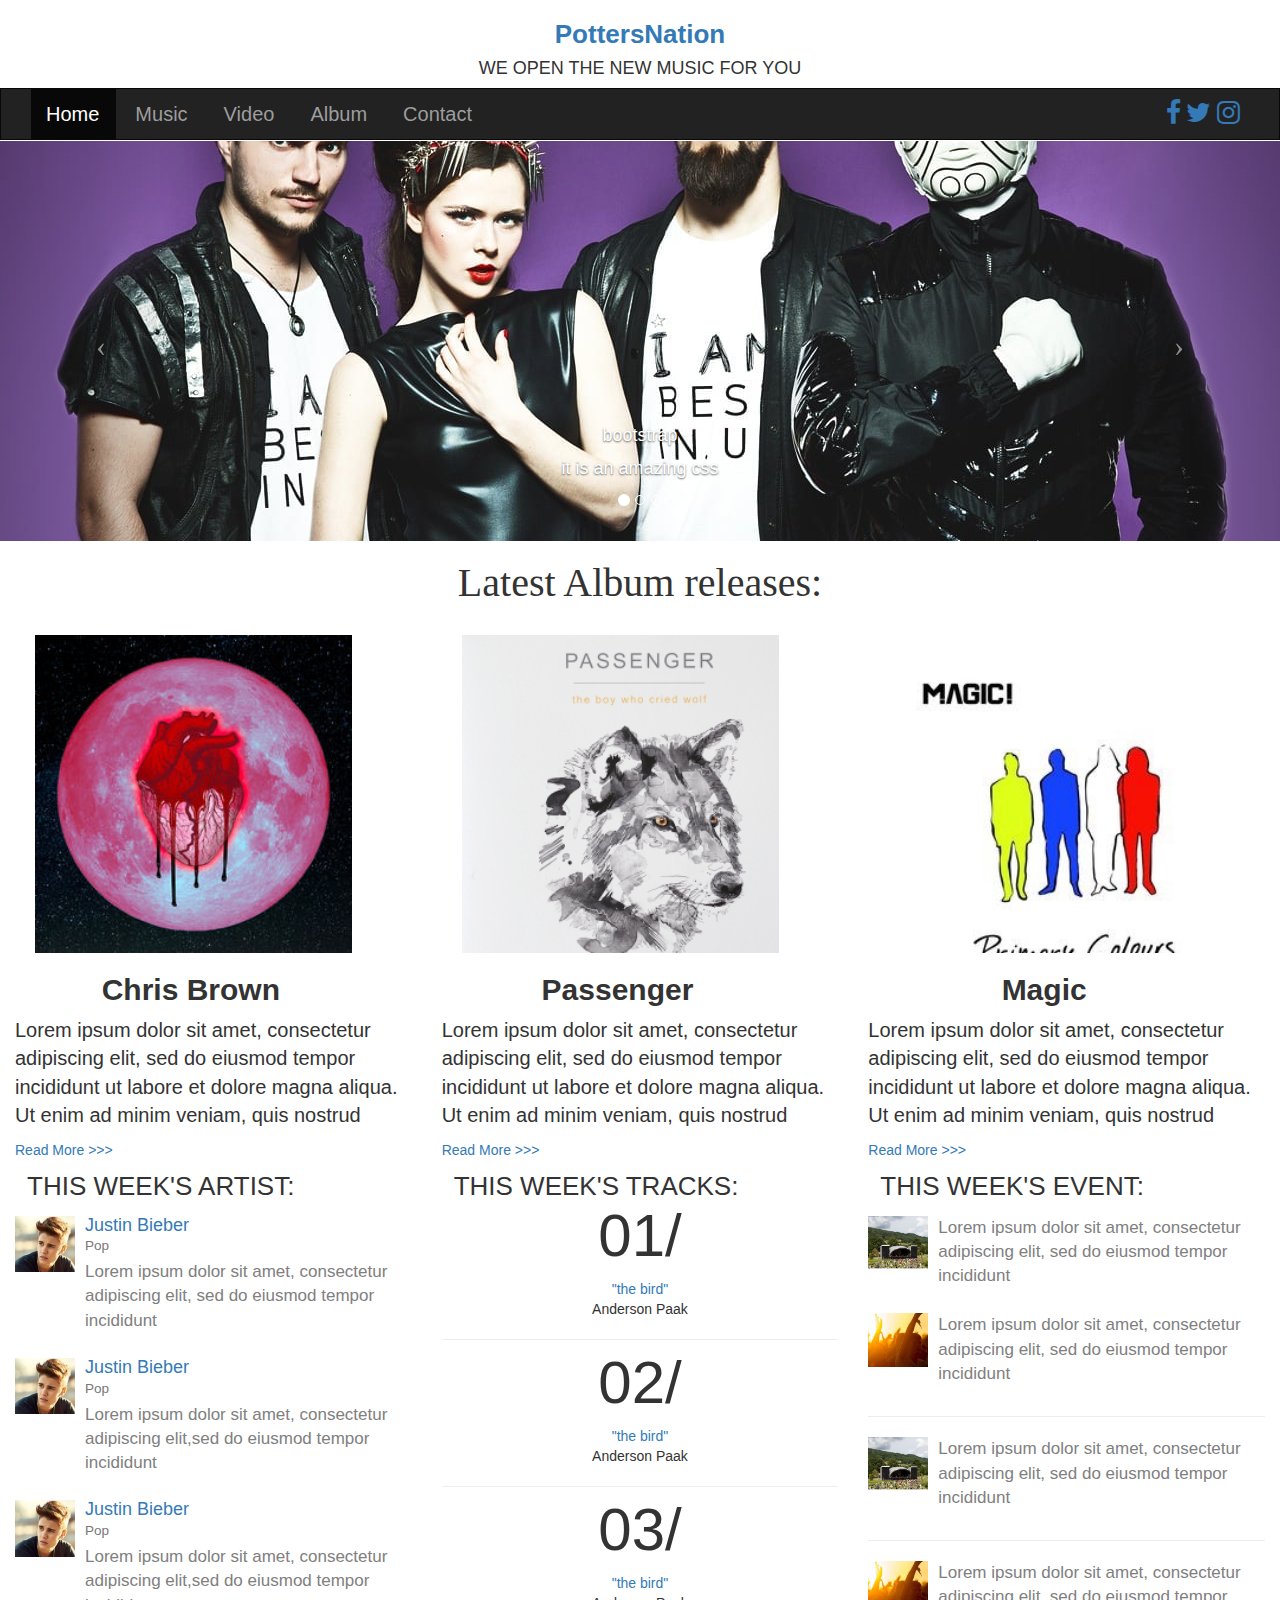
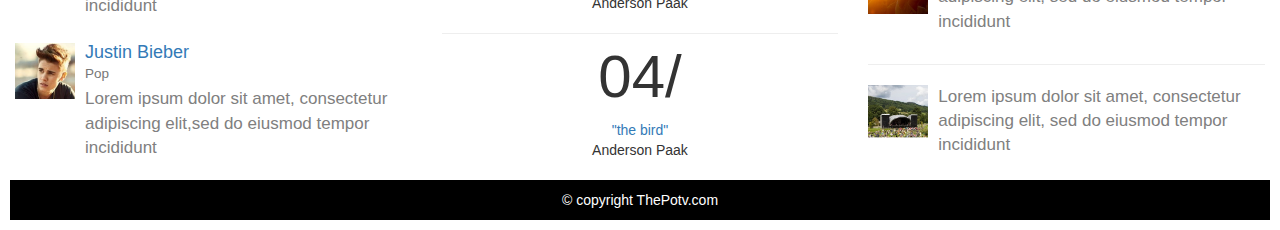
<file: html-files/index.html>
<!DOCTYPE html>
<html>
  <head>
 <meta charset="utf-8">
 <meta name="viewport" content="width=device-width, initial-scale=1">
 <link rel="stylesheet" href="https://maxcdn.bootstrapcdn.com/bootstrap/3.3.7/css/bootstrap.min.css">
 <script src="https://ajax.googleapis.com/ajax/libs/jquery/3.3.1/jquery.min.js"></script>
 <script src="https://maxcdn.bootstrapcdn.com/bootstrap/3.3.7/js/bootstrap.min.js"></script>
 <link rel="stylesheet" href="https://cdnjs.cloudflare.com/ajax/libs/font-awesome/4.7.0/css/font-awesome.min.css">
 <link rel="stylesheet" type="text/css" href="../css-files/mystyle.css">
    <title>victor</title>

  </head>
  <body>
    <button onclick="topFunction()" id="myBtn" title="Go to top"><span class="glyphicon glyphicon-arrow-up"></span></button>
    <div class="container">
      <div class="row">
        <div class="col-xs-12" "col-sm-12" "col-md-12" "col-lg-12">
          <h1 class="header"><a href="../html-files/index.html">PottersNation</a></h1>
          <h5 class="header-pot">WE OPEN THE NEW MUSIC FOR YOU</h5>
        </div>
      </div>
    </div>
    <nav class="navbar navbar-inverse" style="border-radius:0px;">
  <div class="container-fluid">
    <div class="navbar-header">
      <button type="button" class="navbar-toggle" data-toggle="collapse" data-target="#myNavbar">
        <span class="icon-bar"></span>
        <span class="icon-bar"></span>
        <span class="icon-bar"></span>
      </button>
    </div>
    <div class="collapse navbar-collapse" id="myNavbar">
      <ul class="nav navbar-nav">
        <li class="active"><a href="../html/index.html">Home</a></li>
        <li><a href="../html-files/music.html">Music</a></li>
        <li><a href="../html-files/video-testing.html">Video</a></li>
        <li><a href="../html-files/album.html">Album</a></li>
        <li><a href="../html-files/contact-form.html">Contact</a></li>
      </ul>
      <ul class="nav navbar-nav navbar-right" style="font-size:20px; margin:9px;">
        <a class="fb-ic mr-3"><i class="fa fa-lg fa-facebook"> </i></a>
        <a class="tw-ic mr-3"><i class="fa fa-lg fa-twitter"> </i></a>
        <a class="ins-ic mr-3"><i class="fa fa-lg fa-instagram"> </i></a>

       </ul>
     </div>
   </div>
  </nav>
  <div class="carousel slide" id="slider" data-ride="carousel">
    <ol class="carousel-indicators">
      <li class="active" data-slide-to="0" data-target="#slider"></li>
      <li data-slide-to="1" data-target="#slider"></li>
      <li data-slide-to="2" data-target="#slider"></li>
    </ol>
    <div class="carousel-inner">
      <div class="item active" id="slide1">
        <div class="carousel-caption">
          <h4>bootstrap</h4>
          <p>it is an amazing css </p>
        </div>
      </div>

      <div class="item" id="slide2">
        <div class="carousel-caption">
          <h4>bootstrap</h4>
          <p>it is an amazing css </p>
        </div>
      </div>

      <div class="item" id="slide3">
        <div class="carousel-caption">
          <h4>bootstrap</h4>
          <p>it is an amazing css </p>
        </div>
      </div>
    </div>
    <a href="#slider" class="left carousel-control" data-slide="previous" role="button"><span class="icon-prev"></span></a>
    <a href="#slider" class="right carousel-control" data-slide="next" role="button"><span class="icon-next"></span></a>
  </div>

  <div class="container-fluid">
    <h2 class="lattest-album">Latest Album releases:</h2>
    <div class="row">
      <div class="col-sm-4">
        <img class="img-responsive center-block" src="../images/thepottv2.jpg" alt="chris brown">
        <h3 class="img-topic">
          <strong>Chris Brown</strong>
        </h3>
        <p class="img-body">Lorem ipsum dolor sit amet, consectetur adipiscing elit, sed do eiusmod tempor incididunt ut labore et dolore magna aliqua. Ut enim ad minim veniam, quis nostrud </p>
        <span class="read-more"><a href="../html-files/music-page.html" >Read More >>></a></span>
      </div>
      <div class="col-sm-4">
        <img class="img-responsive center-block" src="../images/thepottv7.png" alt="Passenger">
        <h3 class="img-topic">
          <strong>Passenger</strong>
        </h3>
        <p class="img-body">Lorem ipsum dolor sit amet, consectetur adipiscing elit, sed do eiusmod tempor incididunt ut labore et dolore magna aliqua. Ut enim ad minim veniam, quis nostrud </p>
        <span class="read-more"><a href="../html-files/music-page.html" >Read More >>></a></span>
      </div>

      <div class="col-sm-4">
        <img class="img-responsive center-block" src="../images/thepottv8.jpg" alt="Passenger">
        <h3 class="img-topic">
          <strong>Magic</strong>
        </h3>
        <p class="img-body">Lorem ipsum dolor sit amet, consectetur adipiscing elit, sed do eiusmod tempor incididunt ut labore et dolore magna aliqua. Ut enim ad minim veniam, quis nostrud </p>
        <span class="read-more"><a href="../html-files/music-page.html" >Read More >>></a></span>
      </div>
      </div>
    </div>

    <div class="container-fluid">
      <div class="row">
        <div class="col-sm-4">
          <h1 class="this-week">THIS WEEK'S ARTIST:</h1>
          <div class="media">
            <div class="media-left">
              <img src="../images/thepottv10.jpg" class="media-object" style="width:60px">
            </div>
            <div class="media-body">
            <h4 class="media-heading">
              <a href="../html-files/music-page.html">Justin Bieber</a><br>
              <small>Pop</small>
            </h4>
              <p class="story-line">Lorem ipsum dolor sit amet, consectetur adipiscing elit, sed do eiusmod tempor incididunt </p>
            </div>
          </div>

          <div class="media">
            <div class="media-left">
              <img src="../images/thepottv10.jpg" class="media-object" style="width:60px">
            </div>
            <div class="media-body">
            <h4 class="media-heading">
              <a href="../html-files/music-page.html">Justin Bieber</a><br>
              <small>Pop</small>
            </h4>
              <p class="story-line">Lorem ipsum dolor sit amet, consectetur adipiscing elit,sed do eiusmod tempor incididunt </p>
            </div>
          </div>

          <div class="media">
            <div class="media-left">
              <img src="../images/thepottv10.jpg" class="media-object" style="width:60px">
            </div>
            <div class="media-body">
            <h4 class="media-heading">
              <a href="../html-files/music-page.html">Justin Bieber</a><br>
              <small>Pop</small>
            </h4>
              <p class="story-line">Lorem ipsum dolor sit amet, consectetur adipiscing elit,sed do eiusmod tempor incididunt </p>
            </div>
          </div>

          <div class="media">
            <div class="media-left">
              <img src="../images/thepottv10.jpg" class="media-object" style="width:60px">
            </div>
            <div class="media-body">
            <h4 class="media-heading">
              <a href="../html-files/music-page.html">Justin Bieber</a><br>
              <small>Pop</small>
            </h4>
              <p class="story-line">Lorem ipsum dolor sit amet, consectetur adipiscing elit,sed do eiusmod tempor incididunt</p>
            </div>
          </div>
        </div>
        <div class="col-sm-4">
          <h1 class="this-week">THIS WEEK'S TRACKS:</h1>
          <h2 class="number">01/</h2>
          <section class=top-song>
          <a href="../html-files/music-page.html">"the bird"</a>
        </section>
          <p class="top-singer">Anderson Paak</p>
          <hr>

          <h2 class="number">02/</h2>
          <section class=top-song>
          <a href="../html-files/music-page.html">"the bird"</a>
        </section>
          <p class="top-singer">Anderson Paak</p>
          <hr>

          <h2 class="number">03/</h2>
          <section class=top-song>
          <a href="../html-files/music-page.html">"the bird"</a>
        </section>
          <p class="top-singer">Anderson Paak</p>
          <hr>

          <h2 class="number">04/</h2>
          <section class=top-song>
          <a href="../html-files/music-page.html">"the bird"</a>
        </section>
          <p class="top-singer">Anderson Paak</p>
        </div>
        <div class="col-sm-4">
          <h1 class="this-week">THIS WEEK'S EVENT:</h1>
          <div class="media">
            <div class="media-left">
              <img src="../images/thepottv12.jpg" class="media-object" style="width:60px">
            </div>
            <div class="media-body">
              <p class="story-line">Lorem ipsum dolor sit amet, consectetur adipiscing elit, sed do eiusmod tempor incididunt </p>
            </div>
          </div>

          <div class="media">
            <div class="media-left">
              <img src="../images/thepottv13.jpg" class="media-object" style="width:60px">
            </div>
            <div class="media-body">
              <p class="story-line">Lorem ipsum dolor sit amet, consectetur adipiscing elit, sed do eiusmod tempor incididunt </p>
            </div>
          </div>
           <hr>
          <div class="media">
            <div class="media-left">
              <img src="../images/thepottv12.jpg" class="media-object" style="width:60px">
            </div>
            <div class="media-body">
              <p class="story-line">Lorem ipsum dolor sit amet, consectetur adipiscing elit, sed do eiusmod tempor incididunt </p>
            </div>
          </div>
          <hr>
          <div class="media">
            <div class="media-left">
              <img src="../images/thepottv13.jpg" class="media-object" style="width:60px">
            </div>
            <div class="media-body">
              <p class="story-line">Lorem ipsum dolor sit amet, consectetur adipiscing elit, sed do eiusmod tempor incididunt </p>
            </div>
          </div>
           <hr>
          <div class="media">
            <div class="media-left">
              <img src="../images/thepottv12.jpg" class="media-object" style="width:60px">
            </div>
            <div class="media-body">
              <p class="story-line">Lorem ipsum dolor sit amet, consectetur adipiscing elit, sed do eiusmod tempor incididunt </p>
            </div>
          </div>
         </div>
        </div>
      </div>

      <footer class="footer">
        <p> &copy copyright ThePotv.com</p>
      </footer>
       <script src="../javascript/main.js"></script>
  </body>
</html>
</file>
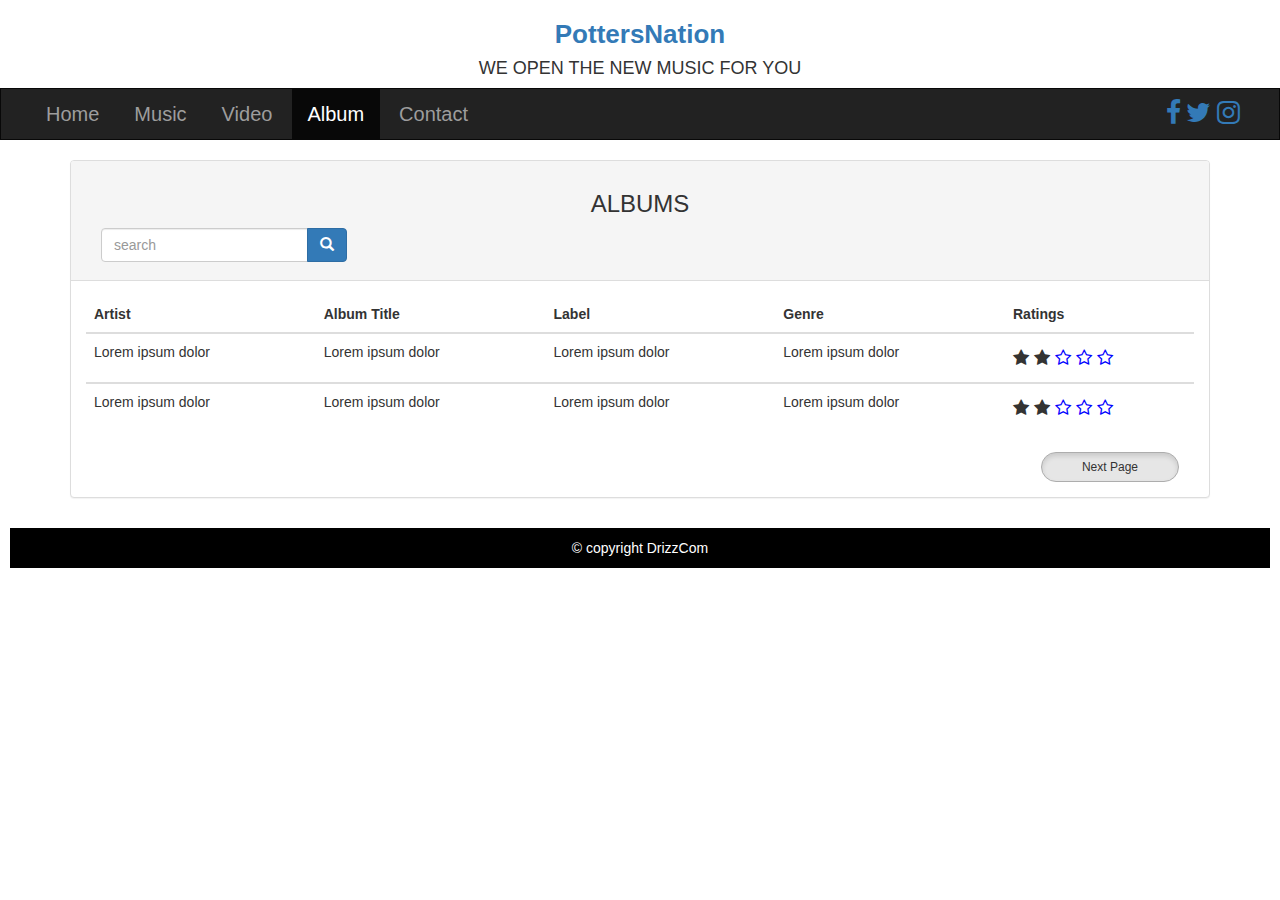
<file: html-files/album.html>
<!DOCTYPE html>
<html>
<head>
	<meta charset="utf-8">
    <meta name="viewport" content="width=device-width, initial-scale=1">
	<link rel="stylesheet" href="https://maxcdn.bootstrapcdn.com/bootstrap/3.3.7/css/bootstrap.min.css">
    <script src="https://ajax.googleapis.com/ajax/libs/jquery/3.3.1/jquery.min.js"></script>
	<script src="https://maxcdn.bootstrapcdn.com/bootstrap/3.3.7/js/bootstrap.min.js"></script>
	<link rel="stylesheet" href="https://cdnjs.cloudflare.com/ajax/libs/font-awesome/4.7.0/css/font-awesome.min.css">
	<link rel="stylesheet" type="text/css" href="../css-files/album.css">
	<title>album</title>
</head>
<body>
	<button onclick="topFunction()" id="myBtn" title="Go to top"><span class="glyphicon glyphicon-arrow-up"></span></button>
	<div class="container">
      <div class="row">
        <div class="col-xs-12" "col-sm-12" "col-md-12" "col-lg-12">
          <h1 class="header"><a href="../html-files/index.html">PottersNation</a></h1>
          <h5 class="header-pot">WE OPEN THE NEW MUSIC FOR YOU</h5>
        </div>
      </div>
    </div>
    <nav class="navbar navbar-inverse" style="border-radius:0px;">
  <div class="container-fluid">
    <div class="navbar-header">
      <button type="button" class="navbar-toggle" data-toggle="collapse" data-target="#myNavbar">
        <span class="icon-bar"></span>
        <span class="icon-bar"></span>
        <span class="icon-bar"></span>
      </button>
    </div>
    <div class="collapse navbar-collapse" id="myNavbar">
      <ul class="nav navbar-nav">
        <li><a href="../html-files/index.html">Home</a></li>
        <li><a href="../html-files/music.html">Music</a></li>
        <li><a href="../html-files/video-testing.html">Video</a></li>
        <li class="active"><a href="../html-files/album.html">Album</a></li>
        <li><a href="../html-files/contact-form.html">Contact</a></li>
      </ul>
      <ul class="nav navbar-nav navbar-right" style="font-size:20px; margin:9px;">
        <a class="fb-ic mr-3"><i class="fa fa-lg fa-facebook"> </i></a>
        <a class="tw-ic mr-3"><i class="fa fa-lg fa-twitter"> </i></a>
        <a class="ins-ic mr-3"><i class="fa fa-lg fa-instagram"> </i></a>
       </ul>
     </div>
   </div>
  </nav>
  <div class="container">
  	<div class="row">
  		<div class="col-sm-12">
  			<div class="panel panel-default">
  				<div class="panel-heading">
  					<h3 class="album-head">ALBUMS</h3>
  					<form class="navbar-form" action="">
  						<div class="input-group">
  							<input type="text" class="form-control" placeholder="search" name="search">
  							<div class="input-group-btn">
  								<button class="btn btn-primary" type="submit"><i class="glyphicon glyphicon-search"></i></button>
  							</div>
  						</div>
  					</form>
  				</div>
  				<div class="panel-body">
  					<div class="table-responsive">
  					<table class="table">
  						<thead>
  							<tr>
  								<th>Artist</th>
  								<th>Album Title</th>
  								<th>Label</th>
  								<th>Genre</th>
  								<th>Ratings</th>
  							</tr>
  						</thead>
  						<tbody>
  							<tr>
  								<td>Lorem ipsum dolor</td>
  								<td>Lorem ipsum dolor</td>
  								<td>Lorem ipsum dolor</td>
  								<td>Lorem ipsum dolor</td>
  								<td>
  									<div class="star-rating">
					                    <span class="fa fa-star-o" data-rating="1"></span>
					                    <span class="fa fa-star-o" data-rating="2"></span>
					                    <span class="fa fa-star-o" data-rating="3"></span>
					                    <span class="fa fa-star-o" data-rating="4"></span>
					                    <span class="fa fa-star-o" data-rating="5"></span>
					                    <input type="hidden" name="whatever1" class="rating-value" value="2.56">
					                  </div>
  								</td>
  							</tr>
  						</tbody>
  						<tbody>
  							<tr>
  								<td>Lorem ipsum dolor</td>
  								<td>Lorem ipsum dolor</td>
  								<td>Lorem ipsum dolor</td>
  								<td>Lorem ipsum dolor</td>
  								<td>
  									<div class="star-rating">
					                    <span class="fa fa-star-o" data-rating="1"></span>
					                    <span class="fa fa-star-o" data-rating="2"></span>
					                    <span class="fa fa-star-o" data-rating="3"></span>
					                    <span class="fa fa-star-o" data-rating="4"></span>
					                    <span class="fa fa-star-o" data-rating="5"></span>
					                    <input type="hidden" name="whatever1" class="rating-value" value="2.56">
					                  </div>
  								</td>
  							</tr>
  						</tbody>
  					</table>
  				</div>
          <div class="col-sm-12 text-right">
            <a href="#" class="btn btn-default btn-sm active .navbar-right" role="button"  aria-pressed="true">Next Page</a>
          </div>
  				</div>
  			</div>
  		</div>
  	</div>
  </div>
   <footer class="footer">
        <p> &copy copyright DrizzCom</p>
      </footer>
<script src="../javascript/main.js"></script>
</body>
</html>
</file>
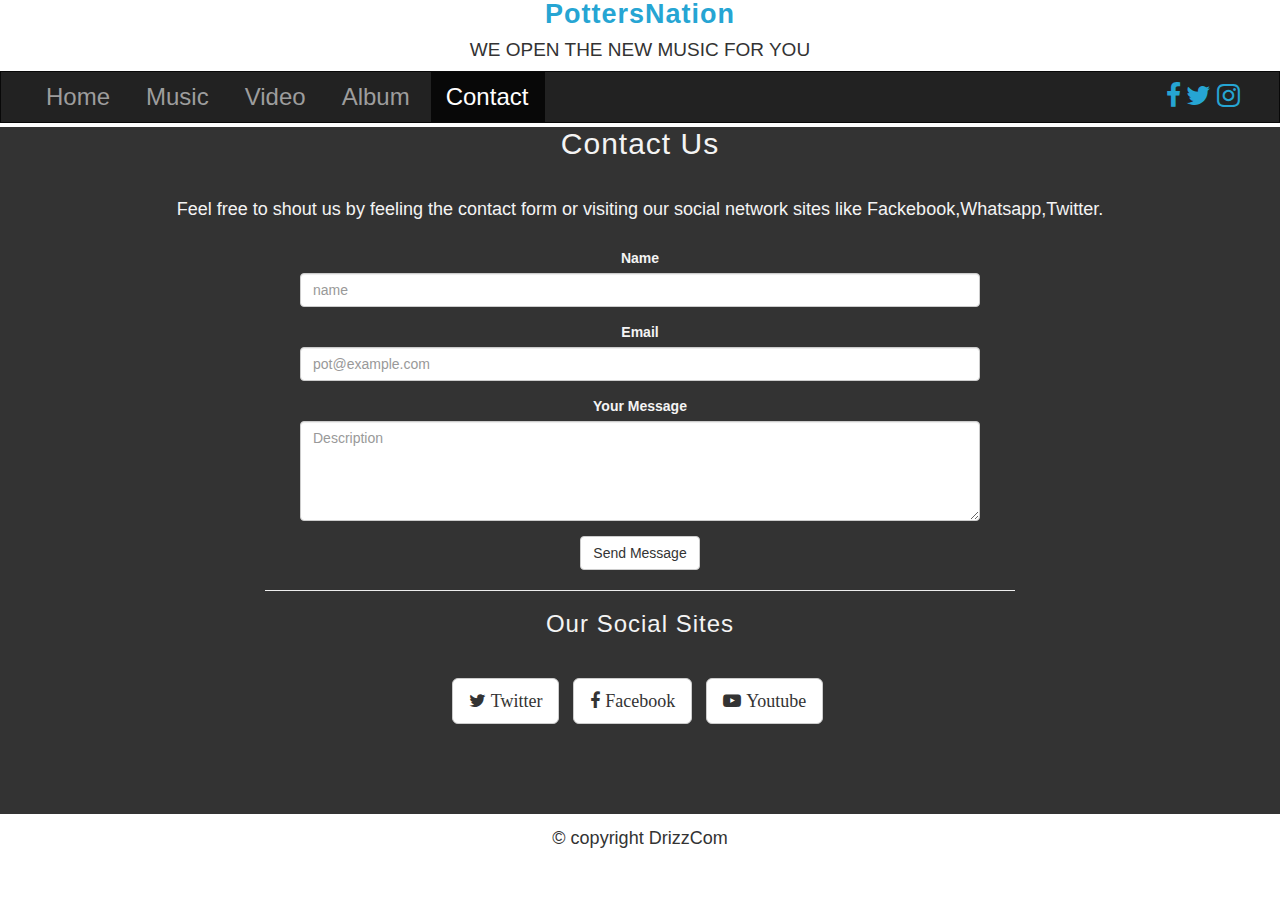
<file: html-files/contact-form.html>
<!DOCTYPE html>
<html>
  <head>
    <meta charset="utf-8">
    <meta name="viewport" content="width=device-width, initial-scale=1">
    <link rel="stylesheet" href="https://maxcdn.bootstrapcdn.com/bootstrap/3.3.7/css/bootstrap.min.css">
    <script src="https://ajax.googleapis.com/ajax/libs/jquery/3.3.1/jquery.min.js"></script>
    <script src="https://maxcdn.bootstrapcdn.com/bootstrap/3.3.7/js/bootstrap.min.js"></script>
    <link rel="stylesheet" href="https://cdnjs.cloudflare.com/ajax/libs/font-awesome/4.7.0/css/font-awesome.min.css">
    <link rel="stylesheet" type="text/css" href="../css-files/contact-style.css">
    <title>contact form</title>
  </head>
  <body>
    <div class="container">
      <div class="row">
        <div class="col-xs-12" "col-sm-12" "col-md-12" "col-lg-12">
          <h1 class="header"><a href="../html-files/index.html">PottersNation</a></h1>
          <h5 class="header-pot">WE OPEN THE NEW MUSIC FOR YOU</h5>
        </div>
      </div>
    </div>
    <nav class="navbar navbar-inverse" style="border-radius:0px;">
  <div class="container-fluid">
    <div class="navbar-header">
      <button type="button" class="navbar-toggle" data-toggle="collapse" data-target="#myNavbar">
        <span class="icon-bar"></span>
        <span class="icon-bar"></span>
        <span class="icon-bar"></span>
      </button>
    </div>
    <div class="collapse navbar-collapse" id="myNavbar">
      <ul class="nav navbar-nav">
        <li><a href="../html-files/index.html">Home</a></li>
        <li><a href="../html-files/music.html">Music</a></li>
        <li><a href="../html-files/video-testing.html">Video</a></li>
        <li><a href="../html-files/album.html">Album</a></li>
        <li class="active"><a href="../html-files/contact-form.html">Contact</a></li>
      </ul>
      <ul class="nav navbar-nav navbar-right" style="font-size:20px; margin:9px;">
        <a class="fb-ic mr-3"><i class="fa fa-lg fa-facebook"> </i></a>
        <a class="tw-ic mr-3"><i class="fa fa-lg fa-twitter"> </i></a>
        <a class="ins-ic mr-3"><i class="fa fa-lg fa-instagram"> </i></a>

       </ul>
     </div>
   </div>
  </nav>
    <section id="contact" class="content-section text-center">
        <div class="contact-section">
            <div class="container">
              <h2>Contact Us</h2>
              <p>Feel free to shout us by feeling the contact form or visiting our social network sites like Fackebook,Whatsapp,Twitter.</p>
              <div class="row">
                <div class="col-md-8 col-md-offset-2">
                  <form class="form-horizontal">
                    <div class="form-group">
                      <label for="exampleInputName2">Name</label>
                      <input type="text" class="form-control" placeholder="name">
                    </div>
                    <div class="form-group">
                      <label for="exampleInputEmail2">Email</label>
                      <input type="email" class="form-control"  placeholder="pot@example.com">
                    </div>
                    <div class="form-group ">
                      <label for="exampleInputText">Your Message</label>
                     <textarea  class="form-control" placeholder="Description"></textarea>
                    </div>
                    <button type="submit" class="btn btn-default">Send Message</button>
                  </form>

                  <hr>
                    <h3>Our Social Sites</h3>
                  <ul class="list-inline banner-social-buttons">
                    <li><a href="#" class="btn btn-default btn-lg"><i class="fa fa-twitter"> <span class="network-name">Twitter</span></i></a></li>
                    <li><a href="#" class="btn btn-default btn-lg"><i class="fa fa-facebook"> <span class="network-name">Facebook</span></i></a></li>
                    <li><a href="#" class="btn btn-default btn-lg"><i class="fa fa-youtube-play"> <span class="network-name">Youtube</span></i></a></li>
                  </ul>
                </div>
              </div>
            </div>
        </div>
      </section>
      <footer class="footer">
        <p> &copy copyright DrizzCom</p>
      </footer>
  </body>
</html>
</file>
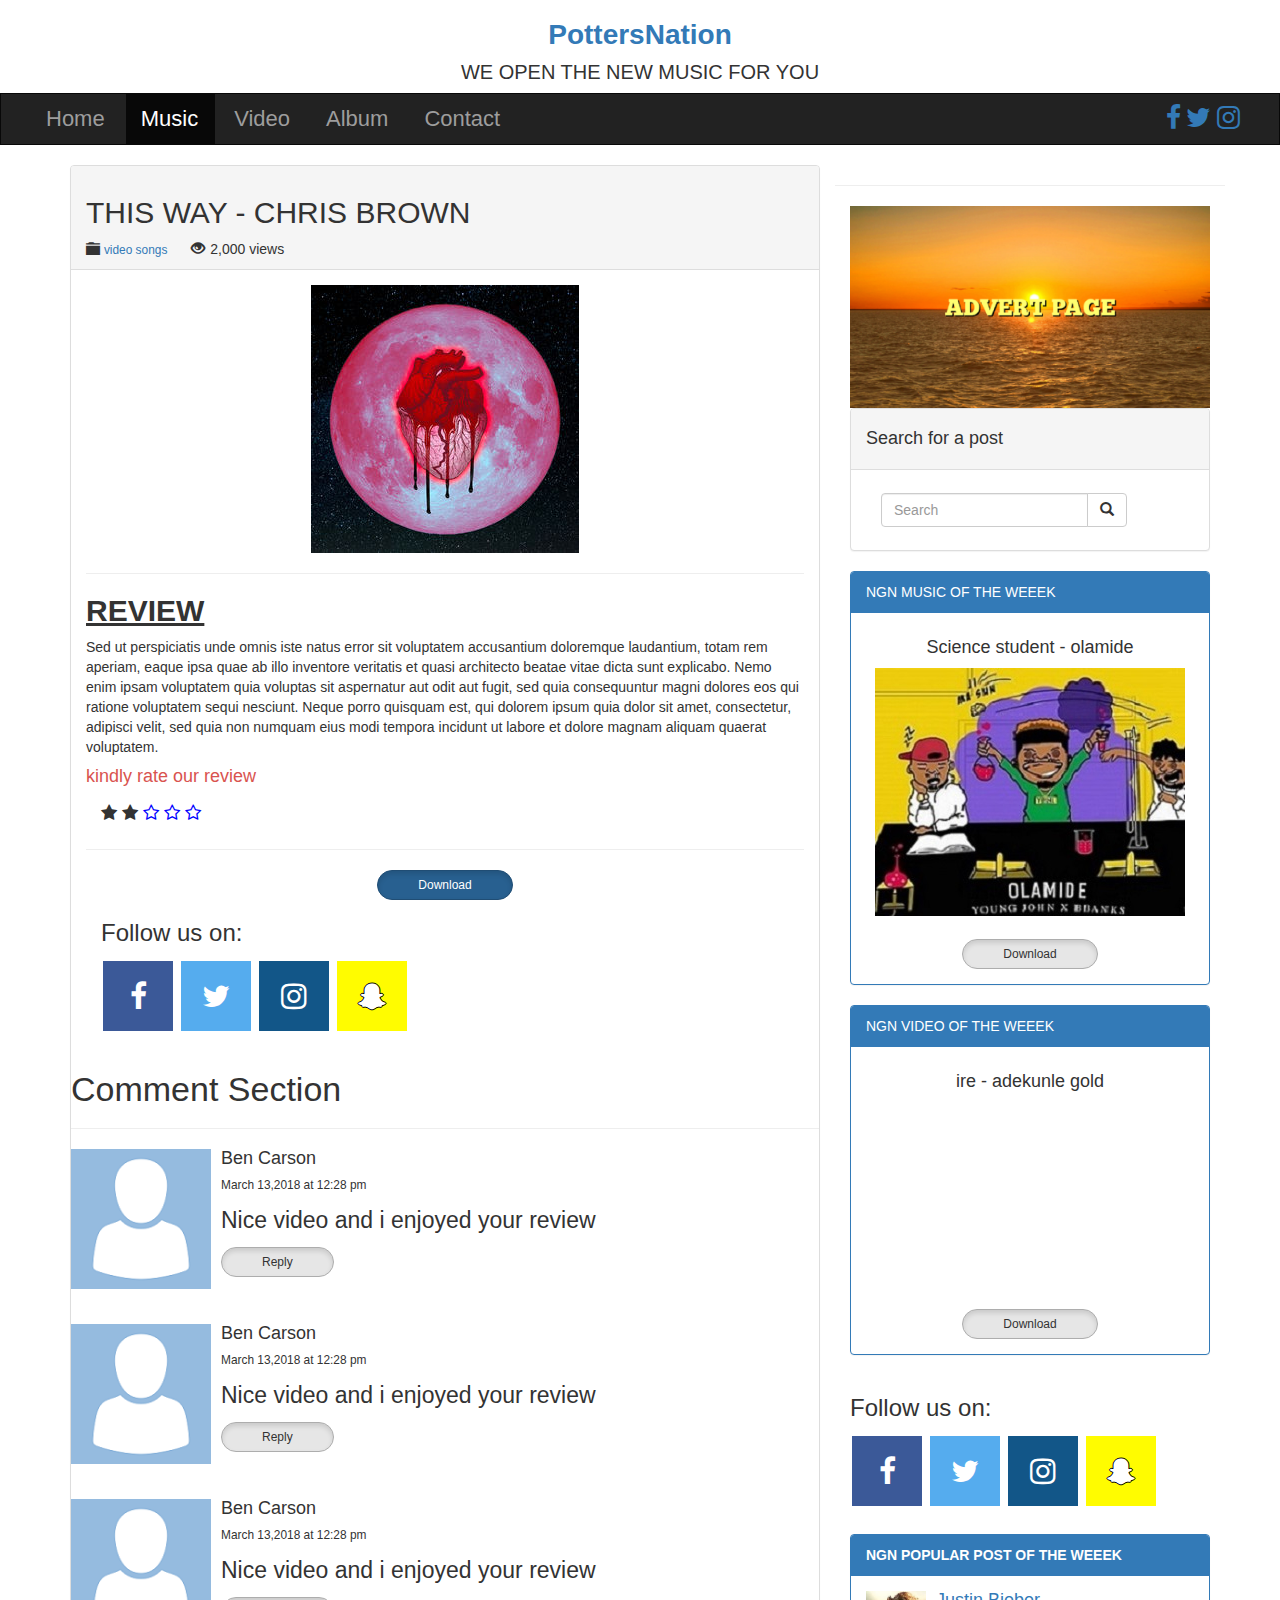
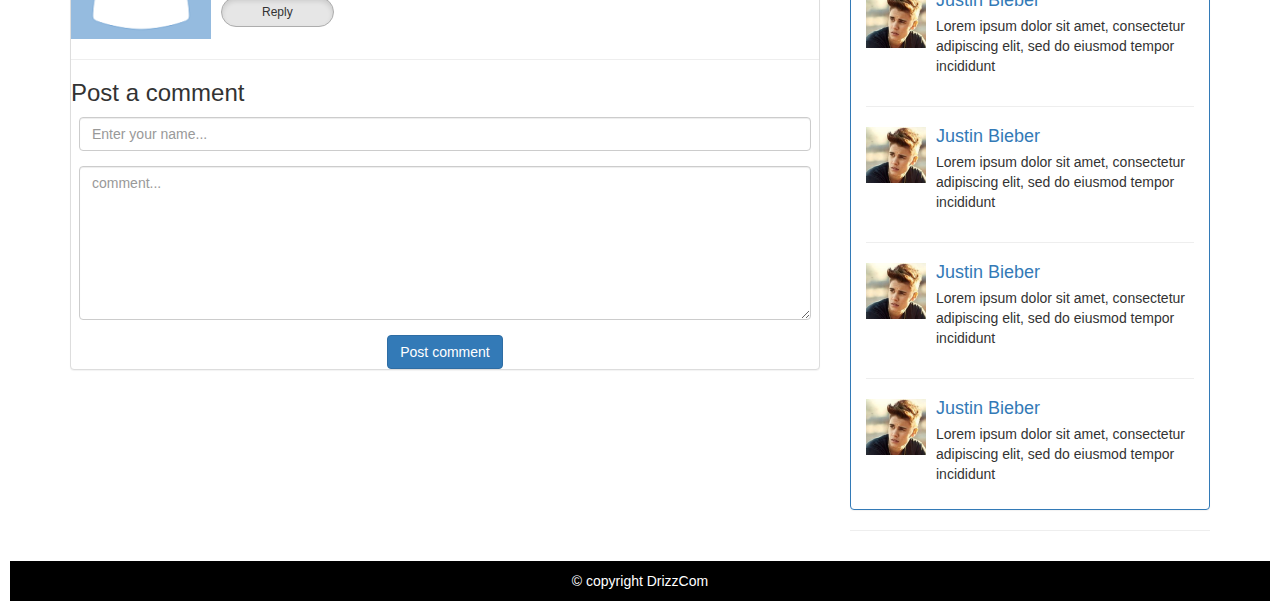
<file: html-files/music-page.html>
<!DOCTYPE html>
<html>
<head>
  <title>music page</title>
 <meta name="viewport" content="width=device-width, initial-scale=1">
 <link rel="stylesheet" href="https://maxcdn.bootstrapcdn.com/bootstrap/3.3.7/css/bootstrap.min.css">
 <script src="https://ajax.googleapis.com/ajax/libs/jquery/3.3.1/jquery.min.js"></script>
 <script src="https://maxcdn.bootstrapcdn.com/bootstrap/3.3.7/js/bootstrap.min.js"></script>
 <link rel="stylesheet" href="https://cdnjs.cloudflare.com/ajax/libs/font-awesome/4.7.0/css/font-awesome.min.css">
 <link rel="stylesheet" type="text/css" href="../css-files/music-page.css">
</head>
<body>
  <button onclick="topFunction()" id="myBtn" title="Go to top"><span class="glyphicon glyphicon-arrow-up"></span></button>
  <div class="container">
      <div class="row">
        <div class="col-xs-12" "col-sm-12" "col-md-12" "col-lg-12">
          <h1 class="header"><a href="../html-files/index.html">PottersNation</a></h1>
          <h5 class="header-pot">WE OPEN THE NEW MUSIC FOR YOU</h5>
        </div>
      </div>
    </div>
    <nav class="navbar navbar-inverse" style="border-radius:0px;">
  <div class="container-fluid">
    <div class="navbar-header">
      <button type="button" class="navbar-toggle" data-toggle="collapse" data-target="#myNavbar">
        <span class="icon-bar"></span>
        <span class="icon-bar"></span>
        <span class="icon-bar"></span>
      </button>
    </div>
    <div class="collapse navbar-collapse" id="myNavbar">
      <ul class="nav navbar-nav">
        <li><a href="../html-files/index.html">Home</a></li>
        <li class="active"><a href="../html-files/music.html">Music</a></li>
        <li><a href="../html-files/video-testing.html">Video</a></li>
        <li><a href="../html-files/album.html">Album</a></li>
        <li><a href="../html-files/contact-form.html">Contact</a></li>
      </ul>
      <ul class="nav navbar-nav navbar-right" style="font-size:20px; margin:9px;">
        <a class="fb-ic mr-3"><i class="fa fa-lg fa-facebook"> </i></a>
        <a class="tw-ic mr-3"><i class="fa fa-lg fa-twitter"> </i></a>
        <a class="ins-ic mr-3"><i class="fa fa-lg fa-instagram"> </i></a>

       </ul>
     </div>
   </div>
  </nav>

  <div class="container">
    <div class="row">
      <div class="col-sm-8">
        <div class="panel panel-default">
          <div class="panel-heading">
          <h1 class="video-name"> THIS WAY - CHRIS BROWN</h1>
          <span class="glyphicon glyphicon-folder-close"></span> <small class="video-song"><a href="#">video songs</a></small> <span class="glyphicon glyphicon-eye-open"></span><span class="views">2,000 views</span> 
        </div>
        <div class="panel-body">
         <img class="img-responsive center-block" src="../images/thepottv2.jpg" alt="chris brown">
          <hr>
          <h2 class="review"><strong>REVIEW</strong></h2>
          <p>Sed ut perspiciatis unde omnis iste natus error sit voluptatem accusantium doloremque laudantium, totam rem aperiam, eaque ipsa quae ab illo inventore veritatis et quasi architecto beatae vitae dicta sunt explicabo. Nemo enim ipsam voluptatem quia voluptas sit aspernatur aut odit aut fugit, sed quia consequuntur magni dolores eos qui ratione voluptatem sequi nesciunt. Neque porro quisquam est, qui dolorem ipsum quia dolor sit amet, consectetur, adipisci velit, sed quia non numquam eius modi tempora incidunt ut labore et dolore magnam aliquam quaerat voluptatem.</p>

          <h4 class="rate-review">kindly rate our review</h4>

          <div class="container">
              <div class="row">
                <div class="col-lg-12">
                  <div class="star-rating">
                    <span class="fa fa-star-o" data-rating="1"></span>
                    <span class="fa fa-star-o" data-rating="2"></span>
                    <span class="fa fa-star-o" data-rating="3"></span>
                    <span class="fa fa-star-o" data-rating="4"></span>
                    <span class="fa fa-star-o" data-rating="5"></span>
                    <input type="hidden" name="whatever1" class="rating-value" value="2.56">
                  </div>
                </div>
              </div>
          </div>
          <hr>
          <div class="col-sm-12 text-center">
            <a href="#" class="btn btn-primary btn-sm active" role="button" aria-pressed="true">Download</a>
          </div>
          <div class="container">
            <div class="row">
              <div class="col-sm-12">
                 <div class="social">
                    <h3>Follow us on:</h3>
                    <a href="#" class="fa fa-facebook"></a>
                    <a href="#" class="fa fa-twitter"></a>
                    <a href="#" class="fa fa-instagram"></a>
                    <a href="#" class="fa fa-snapchat-ghost"></a>
                 </div>
              </div>
           </div>
          </div>
        </div>
        <div class="conainer">
        <h1 class="comment-header">Comment Section</h1>
        <hr>
        <div class="media">
        <div class="media-left">
          <img src="../images/avatar.png" class="media-object">
        </div>
        <div class="media-body">
          <h4 class="media-heading">
            Ben Carson
          </h4>
          <small>March 13,2018 at 12:28 pm</small>
          <p class="comment-body" ">Nice video and i enjoyed your review</p>
          <a href="#" class="btn btn-default btn-sm active" role="button" aria-pressed="true" style="margin-top: 23px;">Reply</a>

        </div>
      </div>
      <br>

       <div class="media">
        <div class="media-left">
          <img src="../images/avatar.png" class="media-object">
        </div>
        <div class="media-body">
          <h4 class="media-heading">
            Ben Carson
          </h4>
          <small>March 13,2018 at 12:28 pm</small>
          <p class="comment-body" ">Nice video and i enjoyed your review</p>
          <a href="#" class="btn btn-default btn-sm active" role="button" aria-pressed="true" style="margin-top: 23px;">Reply</a>

        </div>
      </div>
      <br>

       <div class="media">
        <div class="media-left">
          <img src="../images/avatar.png" class="media-object">
        </div>
        <div class="media-body">
          <h4 class="media-heading">
            Ben Carson
          </h4>
          <small>March 13,2018 at 12:28 pm</small>
          <p class="comment-body" ">Nice video and i enjoyed your review</p>
          <a href="#" class="btn btn-default btn-sm active" role="button" aria-pressed="true" style="margin-top: 23px;">Reply</a>

        </div>
      </div>
      </div>
       <hr>
       <h3>Post a comment</h3>
        <form action="">
          <div class="form-group">
            <input type="text" class="form-control" id="name" placeholder="Enter your name..." name="f-name">
          </div>

          <div class="form-group">
            <textarea class="form-control" id="comment" rows="7" placeholder="comment..." name="comment"></textarea>
          </div>
          <div class=" text-center">
          <button type="submit" class="btn btn-primary">Post comment</button>
        </div>
        </form>
      </div>
      </div>
      <hr>
      <div class="col-sm-4">
        <div class="advert-box"><img class="img-responsive" src="../images/advert.png" alt="Passenger"></div>
        <div class="panel panel-default">
          <div class="panel-heading"><h4>Search for a post</h4></div>
          <div class="panel-body">
            <form class="navbar-form" action="">
                <div class="input-group">
                  <input type="text" class="form-control" placeholder="Search" name="search">
                  <div class="input-group-btn">
                    <button class="btn btn-default" type="submit">
                      <i class="glyphicon glyphicon-search"></i>
                    </button>
                  </div>
                </div>
          </form>
          </div>
        </div>
        <div class="panel panel-primary">
          <div class="panel-heading">NGN MUSIC OF THE WEEEK</div>
          <div class="panel-body">
            <h4 class="song-title">Science student - olamide</h4>
            <img class="img-responsive center-block" src="../images/science-student.jpg" alt="Passenger">
            <div class=" text-center">
            <a href="#" class="btn btn-default btn-sm active" role="button" aria-pressed="true" style="margin-top: 23px;">Download</a>
          </div>
          </div>
        </div>

        <div class="panel panel-primary">
          <div class="panel-heading">NGN VIDEO OF THE WEEEK</div>
          <div class="panel-body">
            <h4 class="song-title">ire - adekunle gold</h4>
            <div class="embed-responsive embed-responsive-16by9">
            <iframe src="https://www.youtube.com/embed/1n6PP_At3BY" frameborder="0" allow="autoplay; encrypted-media" allowfullscreen></iframe>
           </div>
            <div class=" text-center">
            <a href="#" class="btn btn-default btn-sm active" role="button" aria-pressed="true" style="margin-top: 23px;">Download</a>
          </div>
          </div>
        </div>

        
            <div class="row">
              <div class="col-sm-12">
                 <div class="social">
                    <h3>Follow us on:</h3>
                    <a href="#" class="fa fa-facebook"></a>
                    <a href="#" class="fa fa-twitter"></a>
                    <a href="#" class="fa fa-instagram"></a>
                    <a href="#" class="fa fa-snapchat-ghost"></a>
                 </div>
              </div>
           </div>
          
          <div class="panel panel-primary" style="margin-top: 23px;">
          <div class="panel-heading"><strong>NGN POPULAR POST OF THE WEEEK</strong></div>
          <div class="panel-body">
            <div class="media">
            <div class="media-left">
              <img src="../images/thepottv10.jpg" class="media-object" style="width:60px">
            </div>
            <div class="media-body">
            <h4 class="media-heading">
              <a href="#">Justin Bieber</a><br>
            </h4>
              <p class="story-line">Lorem ipsum dolor sit amet, consectetur adipiscing elit, sed do eiusmod tempor incididunt </p>
            </div>
          </div>
          <hr>
          <div class="media">
            <div class="media-left">
              <img src="../images/thepottv10.jpg" class="media-object" style="width:60px">
            </div>
            <div class="media-body">
            <h4 class="media-heading">
              <a href="#">Justin Bieber</a><br>
            </h4>
              <p class="story-line">Lorem ipsum dolor sit amet, consectetur adipiscing elit, sed do eiusmod tempor incididunt </p>
            </div>
          </div>
          <hr>
          <div class="media">
            <div class="media-left">
              <img src="../images/thepottv10.jpg" class="media-object" style="width:60px">
            </div>
            <div class="media-body">
            <h4 class="media-heading">
              <a href="#">Justin Bieber</a><br>
            </h4>
              <p class="story-line">Lorem ipsum dolor sit amet, consectetur adipiscing elit, sed do eiusmod tempor incididunt </p>
            </div>
          </div>
          <hr>
          <div class="media">
            <div class="media-left">
              <img src="../images/thepottv10.jpg" class="media-object" style="width:60px">
            </div>
            <div class="media-body">
            <h4 class="media-heading">
              <a href="#">Justin Bieber</a><br>
            </h4>
              <p class="story-line">Lorem ipsum dolor sit amet, consectetur adipiscing elit, sed do eiusmod tempor incididunt </p>
            </div>
          </div>
          </div>
        </div>
        <hr>
      </div>
    </div>
 </div>
   <footer class="footer">
        <p> &copy copyright DrizzCom</p>
      </footer>
      <script src="../javascript/main.js"></script>
</body>
</html>
</file>
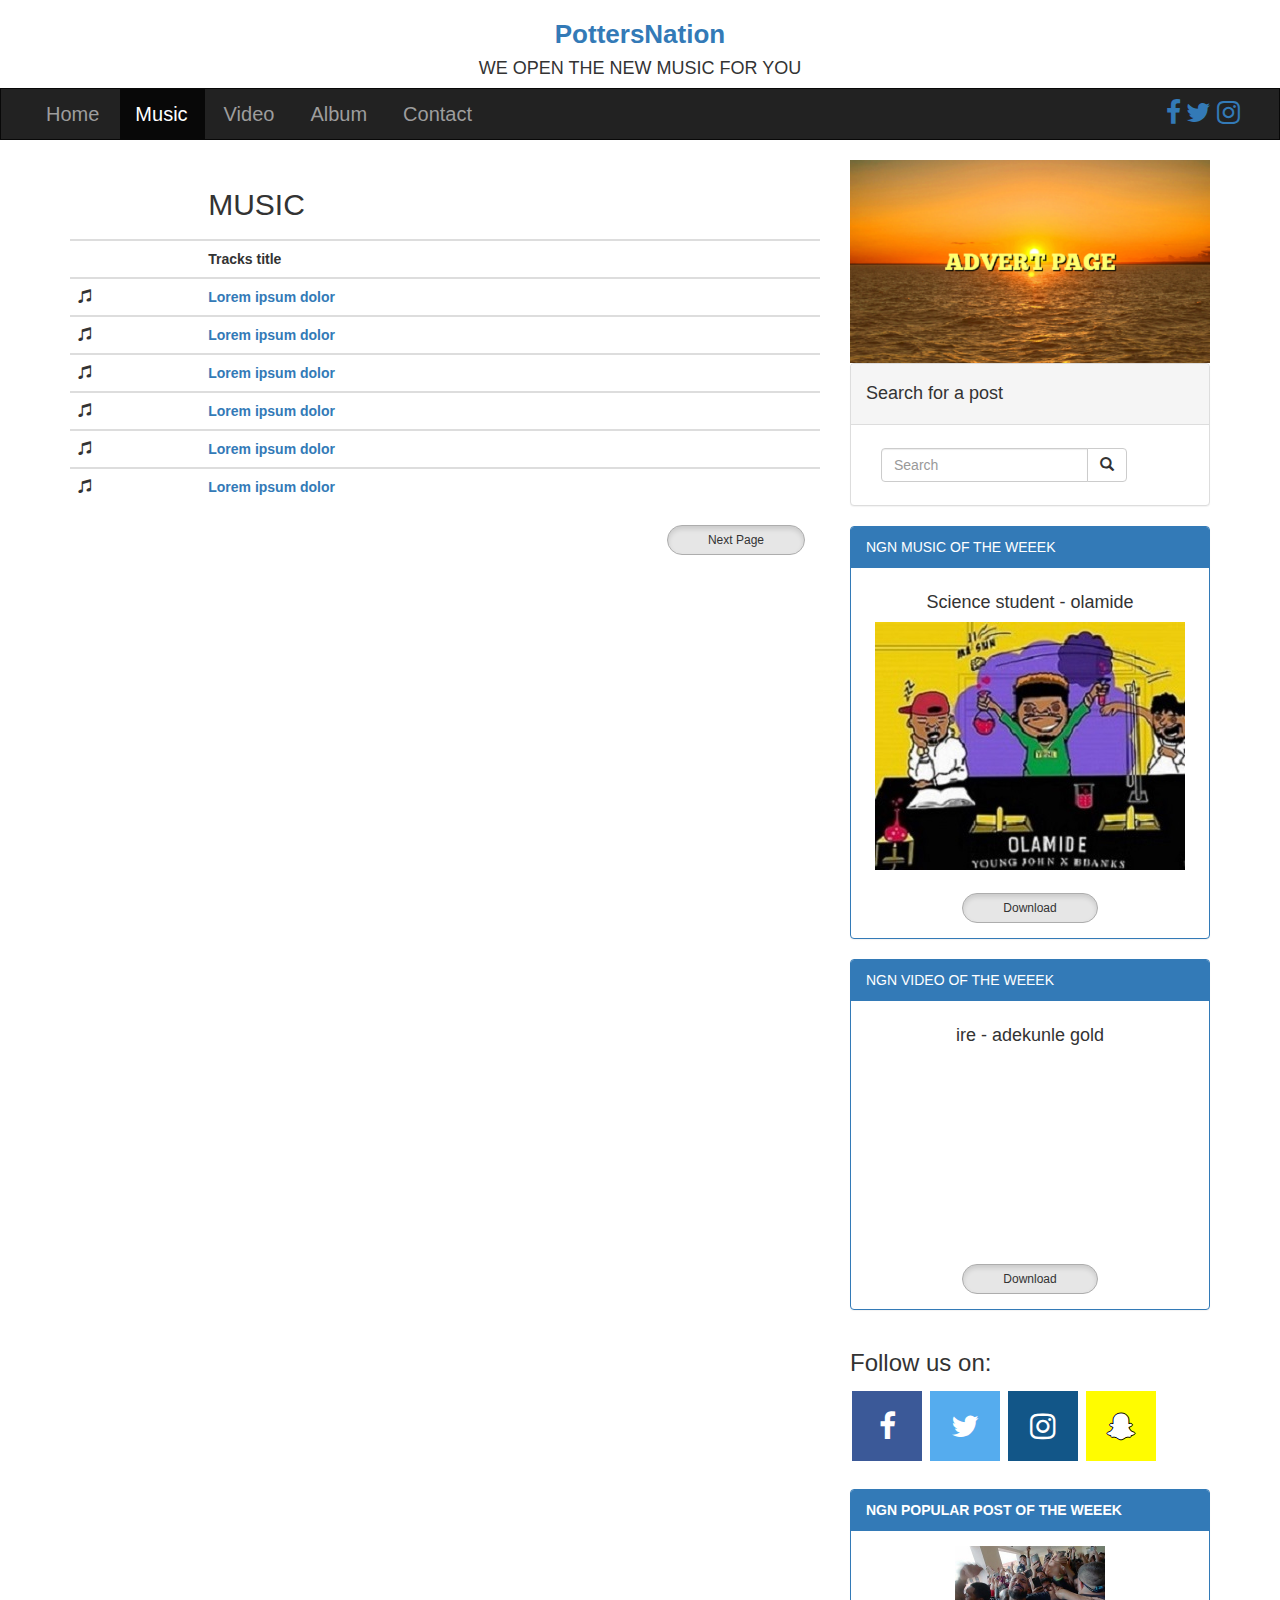
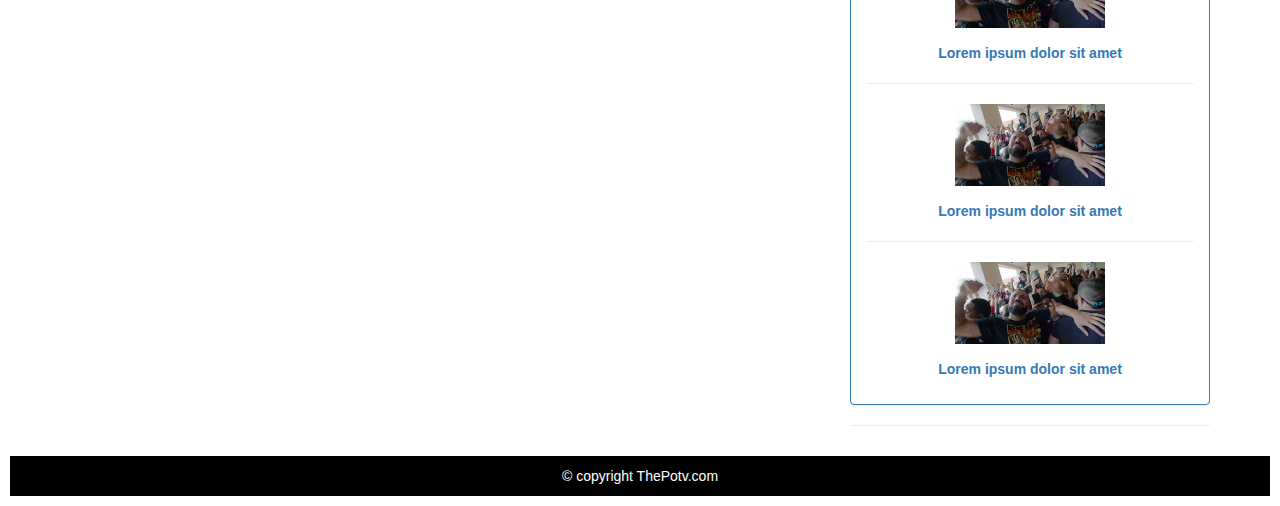
<file: html-files/music.html>
<!DOCTYPE html>
<html>
<head>
	<title>
		music
	</title>
 <meta name="viewport" content="width=device-width, initial-scale=1">
 <link rel="stylesheet" href="https://maxcdn.bootstrapcdn.com/bootstrap/3.3.7/css/bootstrap.min.css">
 <script src="https://ajax.googleapis.com/ajax/libs/jquery/3.3.1/jquery.min.js"></script>
 <script src="https://maxcdn.bootstrapcdn.com/bootstrap/3.3.7/js/bootstrap.min.js"></script>
 <link rel="stylesheet" href="https://cdnjs.cloudflare.com/ajax/libs/font-awesome/4.7.0/css/font-awesome.min.css">
 <link rel="stylesheet" type="text/css" href="../css-files/music.css">
</head>
<body>
  <div class="container">
    <button onclick="topFunction()" id="myBtn" title="Go to top"><span class="glyphicon glyphicon-arrow-up"></span></button>
      <div class="row">
        <div class="col-xs-12" "col-sm-12" "col-md-12" "col-lg-12">
          <h1 class="header"><a href="../html-files/index.html">PottersNation</a></h1>
          <h5 class="header-pot">WE OPEN THE NEW MUSIC FOR YOU</h5>
        </div>
      </div>
    </div>
    <nav class="navbar navbar-inverse" style="border-radius:0px;">
  <div class="container-fluid">
    <div class="navbar-header">
      <button type="button" class="navbar-toggle" data-toggle="collapse" data-target="#myNavbar">
        <span class="icon-bar"></span>
        <span class="icon-bar"></span>
        <span class="icon-bar"></span>
      </button>
    </div>
    <div class="collapse navbar-collapse" id="myNavbar">
      <ul class="nav navbar-nav">
        <li><a href="../html-files/index.html">Home</a></li>
        <li class="active"><a href="../html-files/music.html">Music</a></li>
        <li><a href="../html-files/video-testing.html">Video</a></li>
        <li><a href="../html-files/album.html">Album</a></li>
        <li><a href="../html-files/contact-form.html">Contact</a></li>
      </ul>
      <ul class="nav navbar-nav navbar-right" style="font-size:20px; margin:9px;">
        <a class="fb-ic mr-3"><i class="fa fa-lg fa-facebook"> </i></a>
        <a class="tw-ic mr-3"><i class="fa fa-lg fa-twitter"> </i></a>
        <a class="ins-ic mr-3"><i class="fa fa-lg fa-instagram"> </i></a>

       </ul>
     </div>
   </div>
  </nav>

  <div class="container">
  	<div class="row">
  		<div class="col-sm-8">
  			<div class="table-responsive">
  				<table class="table">
  					<thead>
  						<tr>
  							<th></th>
  							<th><h2>MUSIC</h2></th>
  						</tr>
  					</thead>
  					<thead>
  						<tr>
  							<th></th>
  							<th>Tracks title</th>
  						</tr>
  					</thead>
  					<tbody>
  						<tr>
  							<td><span class="glyphicon glyphicon-music"></span></td>
  							<td class="td-link"><a href="../html-files/music-page.html">Lorem ipsum dolor</a></td>
  						</tr>
  					</tbody>
  					<tbody>
  						<tr>
  							<td><span class="glyphicon glyphicon-music"></span></td>
  							<td class="td-link"><a href="../html-files/music-page.html">Lorem ipsum dolor</a></td>
  						</tr>
  					</tbody>
  					<tbody>
  						<tr>
  							<td><span class="glyphicon glyphicon-music"></span></td>
  							<td class="td-link"><a href="../html-files/music-page.html">Lorem ipsum dolor</a></td>
  						</tr>
  					</tbody>
  					<tbody>
  						<tr>
  							<td><span class="glyphicon glyphicon-music"></span></td>
  							<td class="td-link"><a href="../html-files/music-page.html">Lorem ipsum dolor</a></td>
  						</tr>
  					</tbody>
  					<tbody>
  						<tr>
  							<td><span class="glyphicon glyphicon-music"></span></td>
  							<td class="td-link"><a href="../html-files/music-page.html">Lorem ipsum dolor</a></td>
  						</tr>
  					</tbody>
  					<tbody>
  						<tr>
  							<td><span class="glyphicon glyphicon-music"></span></td>
  							<td class="td-link"><a href="../html-files/music-page.html">Lorem ipsum dolor</a></td>
  						</tr>
  					</tbody>
  				</table>
  				<div class="col-sm-12 text-right">
  					<a href="#" class="btn btn-default btn-sm active .navbar-right" role="button"  aria-pressed="true">Next Page</a>
  				</div>
  			</div>
  		</div>
  		<div class="col-sm-4">
        <div class="advert-box"><img class="img-responsive" src="../images/advert.png" alt="Passenger"></div>
        <div class="panel panel-default">
          <div class="panel-heading"><h4>Search for a post</h4></div>
          <div class="panel-body">
            <form class="navbar-form" action="">
                <div class="input-group">
                  <input type="text" class="form-control" placeholder="Search" name="search">
                  <div class="input-group-btn">
                    <button class="btn btn-default" type="submit">
                      <i class="glyphicon glyphicon-search"></i>
                    </button>
                  </div>
                </div>
          </form>
          </div>
        </div>
        <div class="panel panel-primary">
          <div class="panel-heading">NGN MUSIC OF THE WEEEK</div>
          <div class="panel-body">
            <h4 class="song-title">Science student - olamide</h4>
            <img class="img-responsive center-block" src="../images/science-student.jpg" alt="Passenger">
            <div class=" text-center">
            <a href="#" class="btn btn-default btn-sm active" role="button" aria-pressed="true" style="margin-top: 23px;">Download</a>
          </div>
          </div>
        </div>

        <div class="panel panel-primary">
          <div class="panel-heading">NGN VIDEO OF THE WEEEK</div>
          <div class="panel-body">
            <h4 class="song-title">ire - adekunle gold</h4>
            <div class="embed-responsive embed-responsive-16by9">
            <iframe src="https://www.youtube.com/embed/1n6PP_At3BY" frameborder="0" allow="autoplay; encrypted-media" allowfullscreen></iframe>
           </div>
            <div class=" text-center">
            <a href="#" class="btn btn-default btn-sm active" role="button" aria-pressed="true" style="margin-top: 23px;">Download</a>
          </div>
          </div>
        </div>

        
            <div class="row">
              <div class="col-sm-12">
                 <div class="social">
                    <h3>Follow us on:</h3>
                    <a href="#" class="fa fa-facebook"></a>
                    <a href="#" class="fa fa-twitter"></a>
                    <a href="#" class="fa fa-instagram"></a>
                    <a href="#" class="fa fa-snapchat-ghost"></a>
                 </div>
              </div>
           </div>
           <div class="panel panel-primary" style="margin-top: 23px">
            <div class="panel-heading">
              <strong>NGN POPULAR POST OF THE WEEEK</strong>
            </div> 
            <div class="panel-body">
              <img class="img-responsive center-block" src="../images/video1.jpg" alt="posts" style="width: 150px;">
               <p class="img-topic"><a href="../html-files/music-page.html">Lorem ipsum dolor sit amet</a></p>
            <hr>

             <img class="img-responsive center-block" src="../images/video1.jpg" alt="posts" style="width: 150px;">
             <p class="img-topic"><a href="../html-files/music-page.html">Lorem ipsum dolor sit amet</a></p>
            <hr> 

             <img class="img-responsive center-block" src="../images/video1.jpg" alt="posts" style="width: 150px;">
              <p class="img-topic"><a href="../html-files/music-page.html">Lorem ipsum dolor sit amet</a></p>
            </div>
           </div>
        <hr>
      </div>
    </div>
 </div>
  		</div>
  	</div>
  </div>
  <footer class="footer">
     <p> &copy copyright ThePotv.com</p>
    </footer>
    <script src="../javascript/main.js"></script>
</body>
</html>
</file>
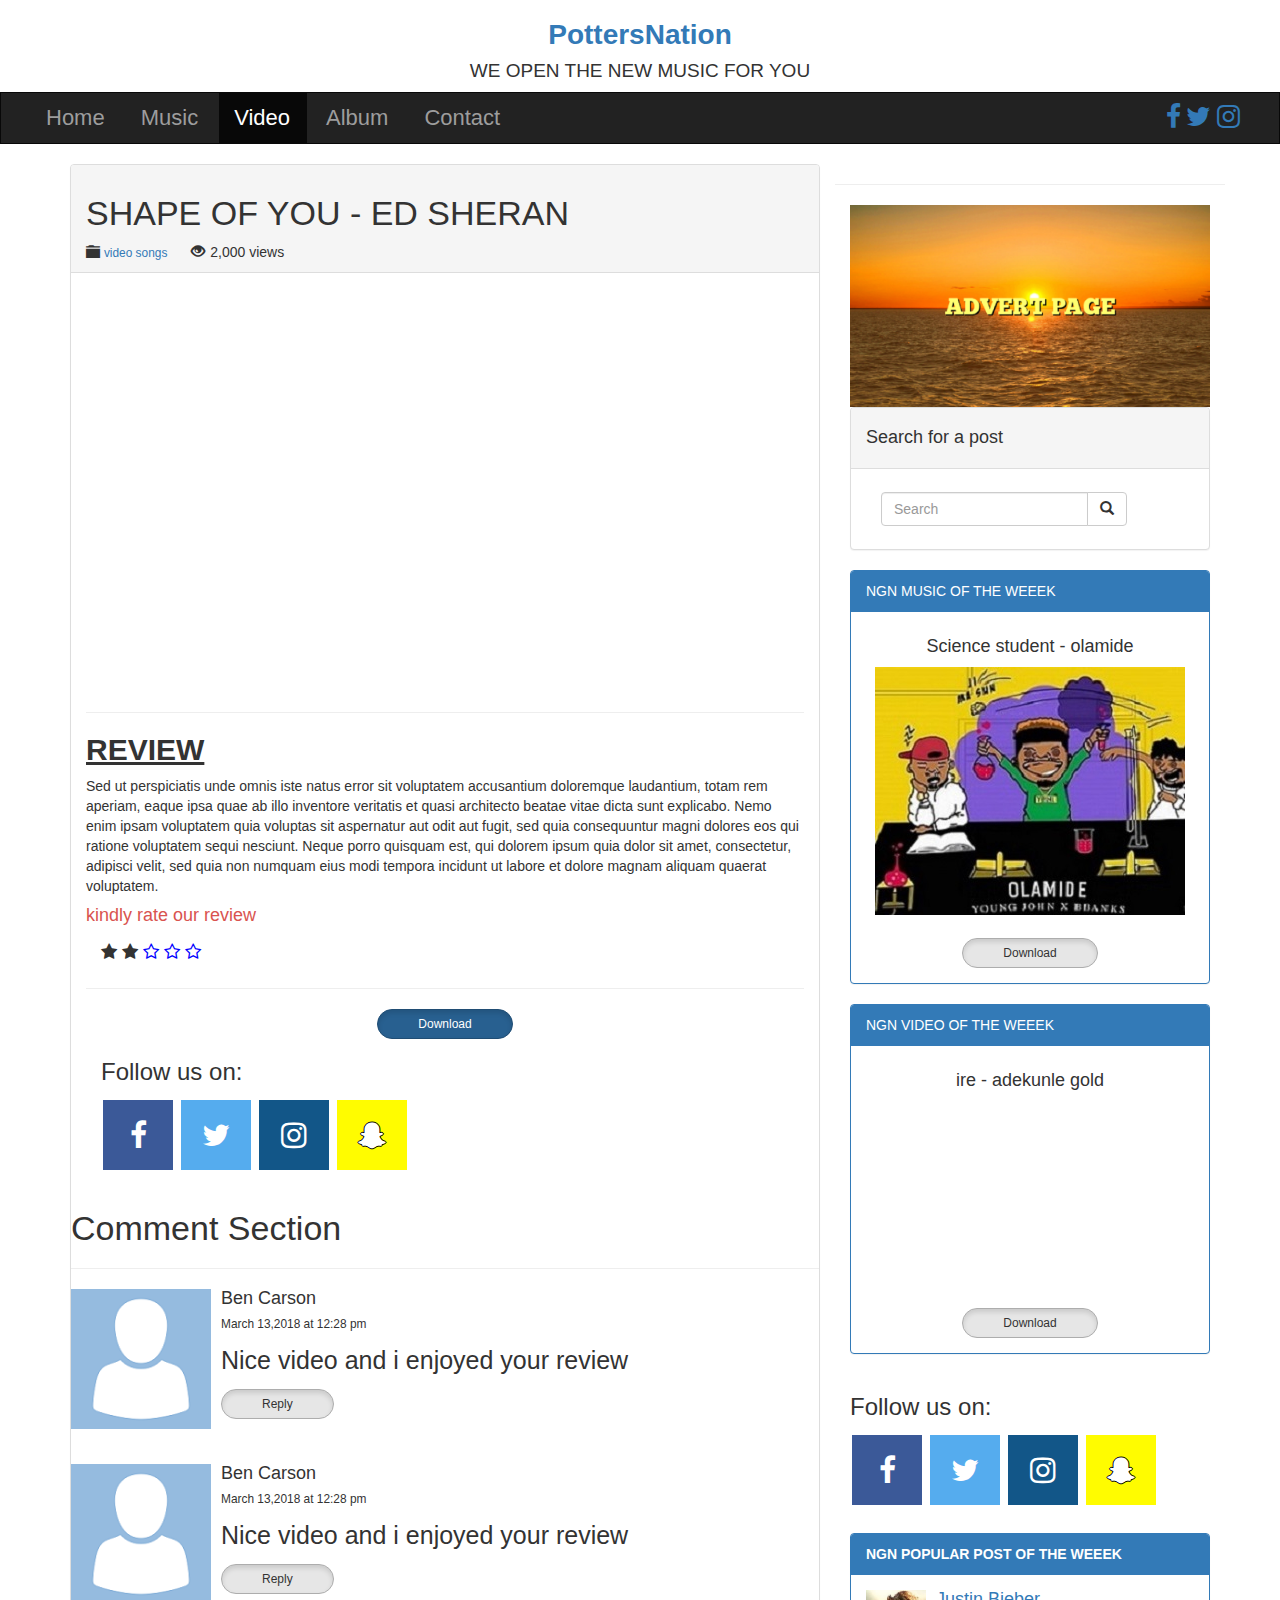
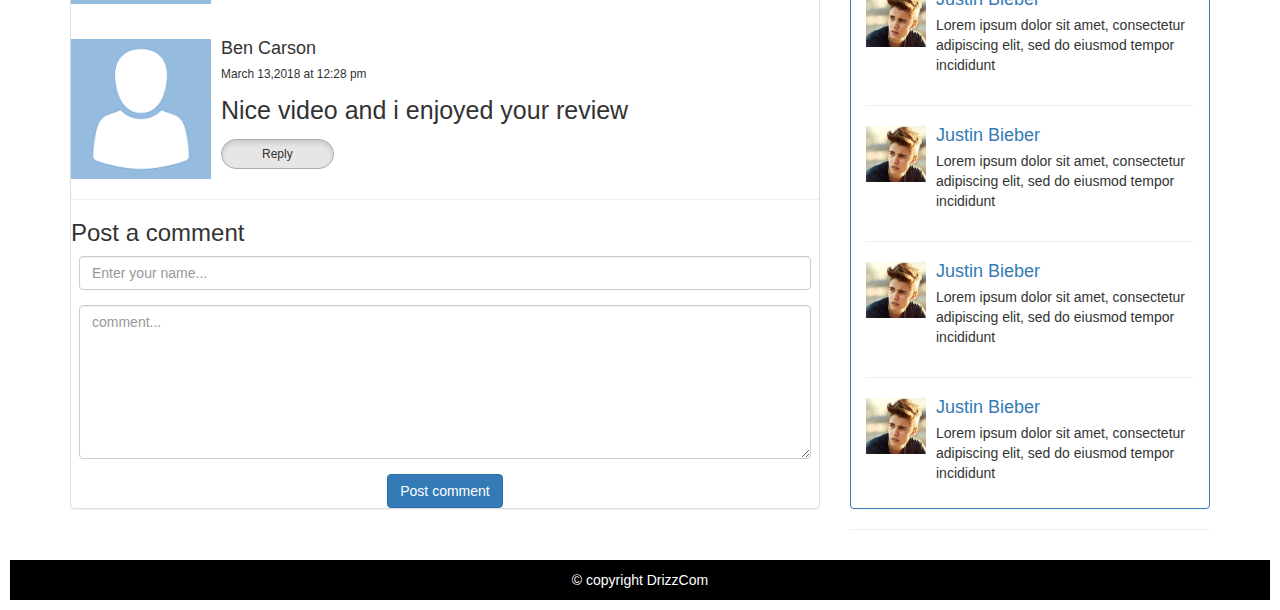
<file: html-files/video-pages.html>
<!DOCTYPE html>
<html>
<head>
  <title>video page</title>
 <meta name="viewport" content="width=device-width, initial-scale=1">
 <link rel="stylesheet" href="https://maxcdn.bootstrapcdn.com/bootstrap/3.3.7/css/bootstrap.min.css">
 <script src="https://ajax.googleapis.com/ajax/libs/jquery/3.3.1/jquery.min.js"></script>
 <script src="https://maxcdn.bootstrapcdn.com/bootstrap/3.3.7/js/bootstrap.min.js"></script>
 <link rel="stylesheet" href="https://cdnjs.cloudflare.com/ajax/libs/font-awesome/4.7.0/css/font-awesome.min.css">
 <link rel="stylesheet" type="text/css" href="../css-files/video-page-style.css">
</head>
<body>
  <button onclick="topFunction()" id="myBtn" title="Go to top"><span class="glyphicon glyphicon-arrow-up"></span></button>
  <div class="container">
      <div class="row">
        <div class="col-xs-12" "col-sm-12" "col-md-12" "col-lg-12">
          <h1 class="header"><a href="../html-files/index.html">PottersNation</a></h1>
          <h5 class="header-pot">WE OPEN THE NEW MUSIC FOR YOU</h5>
        </div>
      </div>
    </div>
    <nav class="navbar navbar-inverse" style="border-radius:0px;">
  <div class="container-fluid">
    <div class="navbar-header">
      <button type="button" class="navbar-toggle" data-toggle="collapse" data-target="#myNavbar">
        <span class="icon-bar"></span>
        <span class="icon-bar"></span>
        <span class="icon-bar"></span>
      </button>
    </div>
    <div class="collapse navbar-collapse" id="myNavbar">
      <ul class="nav navbar-nav">
        <li><a href="../html-files/index.html">Home</a></li>
        <li><a href="../html-files/music.html">Music</a></li>
        <li class="active"><a href="../html-files/video-testing.html">Video</a></li>
        <li><a href="../html-files/album.html">Album</a></li>
        <li><a href="../html-files/contact-form.html">Contact</a></li>
      </ul>
      <ul class="nav navbar-nav navbar-right" style="font-size:20px; margin:9px;">
        <a class="fb-ic mr-3"><i class="fa fa-lg fa-facebook"> </i></a>
        <a class="tw-ic mr-3"><i class="fa fa-lg fa-twitter"> </i></a>
        <a class="ins-ic mr-3"><i class="fa fa-lg fa-instagram"> </i></a>

       </ul>
     </div>
   </div>
  </nav>

  <div class="container">
    <div class="row">
      <div class="col-sm-8">
        <div class="panel panel-default">
          <div class="panel-heading">
          <h1 class="video-name"> SHAPE OF YOU - ED SHERAN</h1>
          <span class="glyphicon glyphicon-folder-close"></span> <small class="video-song"><a href="#">video songs</a></small> <span class="glyphicon glyphicon-eye-open"></span><span class="views">2,000 views</span> 
        </div>
        <div class="panel-body">
          <div class="embed-responsive embed-responsive-16by9">
            <iframe src="https://www.youtube.com/embed/JGwWNGJdvx8" frameborder="0" allow="autoplay; encrypted-media" allowfullscreen></iframe>
          </div>
          <hr>
          <h2 class="review"><strong>REVIEW</strong></h2>
          <p>Sed ut perspiciatis unde omnis iste natus error sit voluptatem accusantium doloremque laudantium, totam rem aperiam, eaque ipsa quae ab illo inventore veritatis et quasi architecto beatae vitae dicta sunt explicabo. Nemo enim ipsam voluptatem quia voluptas sit aspernatur aut odit aut fugit, sed quia consequuntur magni dolores eos qui ratione voluptatem sequi nesciunt. Neque porro quisquam est, qui dolorem ipsum quia dolor sit amet, consectetur, adipisci velit, sed quia non numquam eius modi tempora incidunt ut labore et dolore magnam aliquam quaerat voluptatem.</p>

          <h4 class="rate-review">kindly rate our review</h4>

          <div class="container">
              <div class="row">
                <div class="col-lg-12">
                  <div class="star-rating">
                    <span class="fa fa-star-o" data-rating="1"></span>
                    <span class="fa fa-star-o" data-rating="2"></span>
                    <span class="fa fa-star-o" data-rating="3"></span>
                    <span class="fa fa-star-o" data-rating="4"></span>
                    <span class="fa fa-star-o" data-rating="5"></span>
                    <input type="hidden" name="whatever1" class="rating-value" value="2.56">
                  </div>
                </div>
              </div>
          </div>
          <hr>
          <div class="col-sm-12 text-center">
            <a href="#" class="btn btn-primary btn-sm active" role="button" aria-pressed="true">Download</a>
          </div>
          <div class="container">
            <div class="row">
              <div class="col-sm-12">
                 <div class="social">
                    <h3>Follow us on:</h3>
                    <a href="#" class="fa fa-facebook"></a>
                    <a href="#" class="fa fa-twitter"></a>
                    <a href="#" class="fa fa-instagram"></a>
                    <a href="#" class="fa fa-snapchat-ghost"></a>
                 </div>
              </div>
           </div>
          </div>
        </div>
        <div class="conainer">
        <h1 class="comment-header">Comment Section</h1>
        <hr>
        <div class="media">
        <div class="media-left">
          <img src="../images/avatar.png" class="media-object">
        </div>
        <div class="media-body">
          <h4 class="media-heading">
            Ben Carson
          </h4>
          <small>March 13,2018 at 12:28 pm</small>
          <p class="comment-body" ">Nice video and i enjoyed your review</p>
          <a href="#" class="btn btn-default btn-sm active" role="button" aria-pressed="true" style="margin-top: 23px;">Reply</a>

        </div>
      </div>
      <br>

       <div class="media">
        <div class="media-left">
          <img src="../images/avatar.png" class="media-object">
        </div>
        <div class="media-body">
          <h4 class="media-heading">
            Ben Carson
          </h4>
          <small>March 13,2018 at 12:28 pm</small>
          <p class="comment-body" ">Nice video and i enjoyed your review</p>
          <a href="#" class="btn btn-default btn-sm active" role="button" aria-pressed="true" style="margin-top: 23px;">Reply</a>

        </div>
      </div>
      <br>

       <div class="media">
        <div class="media-left">
          <img src="../images/avatar.png" class="media-object">
        </div>
        <div class="media-body">
          <h4 class="media-heading">
            Ben Carson
          </h4>
          <small>March 13,2018 at 12:28 pm</small>
          <p class="comment-body" ">Nice video and i enjoyed your review</p>
          <a href="#" class="btn btn-default btn-sm active" role="button" aria-pressed="true" style="margin-top: 23px;">Reply</a>

        </div>
      </div>
      </div>
       <hr>
       <h3>Post a comment</h3>
        <form action="">
          <div class="form-group">
            <input type="text" class="form-control" id="name" placeholder="Enter your name..." name="f-name">
          </div>

          <div class="form-group">
            <textarea class="form-control" id="comment" rows="7" placeholder="comment..." name="comment"></textarea>
          </div>
          <div class=" text-center">
          <button type="submit" class="btn btn-primary">Post comment</button>
        </div>
        </form>
      </div>
      </div>
      <hr>
      <div class="col-sm-4">
        <div class="advert-box"><img class="img-responsive" src="../images/advert.png" alt="Passenger"></div>
        <div class="panel panel-default">
          <div class="panel-heading"><h4>Search for a post</h4></div>
          <div class="panel-body">
            <form class="navbar-form" action="">
                <div class="input-group">
                  <input type="text" class="form-control" placeholder="Search" name="search">
                  <div class="input-group-btn">
                    <button class="btn btn-default" type="submit">
                      <i class="glyphicon glyphicon-search"></i>
                    </button>
                  </div>
                </div>
          </form>
          </div>
        </div>
        <div class="panel panel-primary">
          <div class="panel-heading">NGN MUSIC OF THE WEEEK</div>
          <div class="panel-body">
            <h4 class="song-title">Science student - olamide</h4>
            <img class="img-responsive center-block" src="../images/science-student.jpg" alt="Passenger">
            <div class=" text-center">
            <a href="#" class="btn btn-default btn-sm active" role="button" aria-pressed="true" style="margin-top: 23px;">Download</a>
          </div>
          </div>
        </div>

        <div class="panel panel-primary">
          <div class="panel-heading">NGN VIDEO OF THE WEEEK</div>
          <div class="panel-body">
            <h4 class="song-title">ire - adekunle gold</h4>
            <div class="embed-responsive embed-responsive-16by9">
            <iframe src="https://www.youtube.com/embed/1n6PP_At3BY" frameborder="0" allow="autoplay; encrypted-media" allowfullscreen></iframe>
           </div>
            <div class=" text-center">
            <a href="#" class="btn btn-default btn-sm active" role="button" aria-pressed="true" style="margin-top: 23px;">Download</a>
          </div>
          </div>
        </div>

        
            <div class="row">
              <div class="col-sm-12">
                 <div class="social">
                    <h3>Follow us on:</h3>
                    <a href="#" class="fa fa-facebook"></a>
                    <a href="#" class="fa fa-twitter"></a>
                    <a href="#" class="fa fa-instagram"></a>
                    <a href="#" class="fa fa-snapchat-ghost"></a>
                 </div>
              </div>
           </div>
          
          <div class="panel panel-primary" style="margin-top: 23px;">
          <div class="panel-heading"><strong>NGN POPULAR POST OF THE WEEEK</strong></div>
          <div class="panel-body">
            <div class="media">
            <div class="media-left">
              <img src="../images/thepottv10.jpg" class="media-object" style="width:60px">
            </div>
            <div class="media-body">
            <h4 class="media-heading">
              <a href="#">Justin Bieber</a><br>
            </h4>
              <p class="story-line">Lorem ipsum dolor sit amet, consectetur adipiscing elit, sed do eiusmod tempor incididunt </p>
            </div>
          </div>
          <hr>
          <div class="media">
            <div class="media-left">
              <img src="../images/thepottv10.jpg" class="media-object" style="width:60px">
            </div>
            <div class="media-body">
            <h4 class="media-heading">
              <a href="#">Justin Bieber</a><br>
            </h4>
              <p class="story-line">Lorem ipsum dolor sit amet, consectetur adipiscing elit, sed do eiusmod tempor incididunt </p>
            </div>
          </div>
          <hr>
          <div class="media">
            <div class="media-left">
              <img src="../images/thepottv10.jpg" class="media-object" style="width:60px">
            </div>
            <div class="media-body">
            <h4 class="media-heading">
              <a href="#">Justin Bieber</a><br>
            </h4>
              <p class="story-line">Lorem ipsum dolor sit amet, consectetur adipiscing elit, sed do eiusmod tempor incididunt </p>
            </div>
          </div>
          <hr>
          <div class="media">
            <div class="media-left">
              <img src="../images/thepottv10.jpg" class="media-object" style="width:60px">
            </div>
            <div class="media-body">
            <h4 class="media-heading">
              <a href="#">Justin Bieber</a><br>
            </h4>
              <p class="story-line">Lorem ipsum dolor sit amet, consectetur adipiscing elit, sed do eiusmod tempor incididunt </p>
            </div>
          </div>
          </div>
        </div>
        <hr>
      </div>
    </div>
 </div>
<footer class="footer">
        <p> &copy copyright DrizzCom</p>
      </footer>
      <script src="../javascript/main.js"></script>
</body>
</html>
</file>
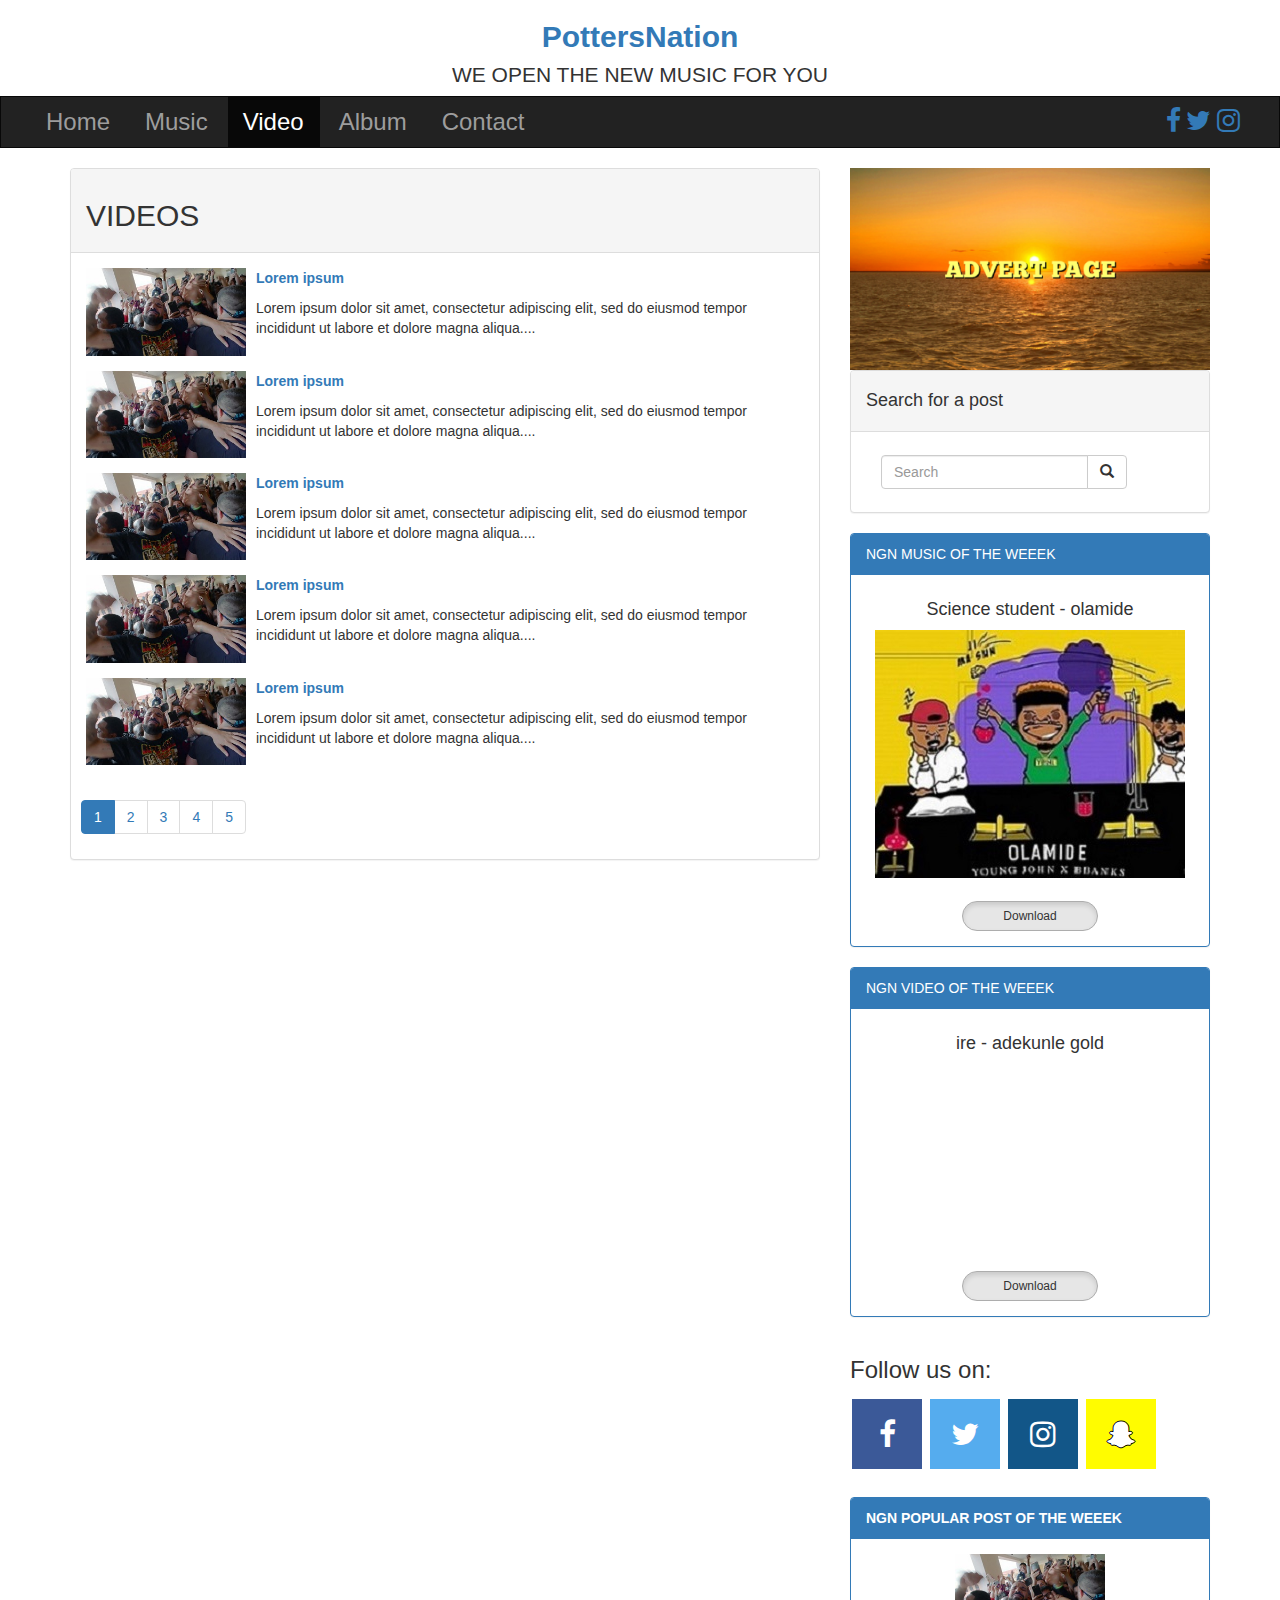
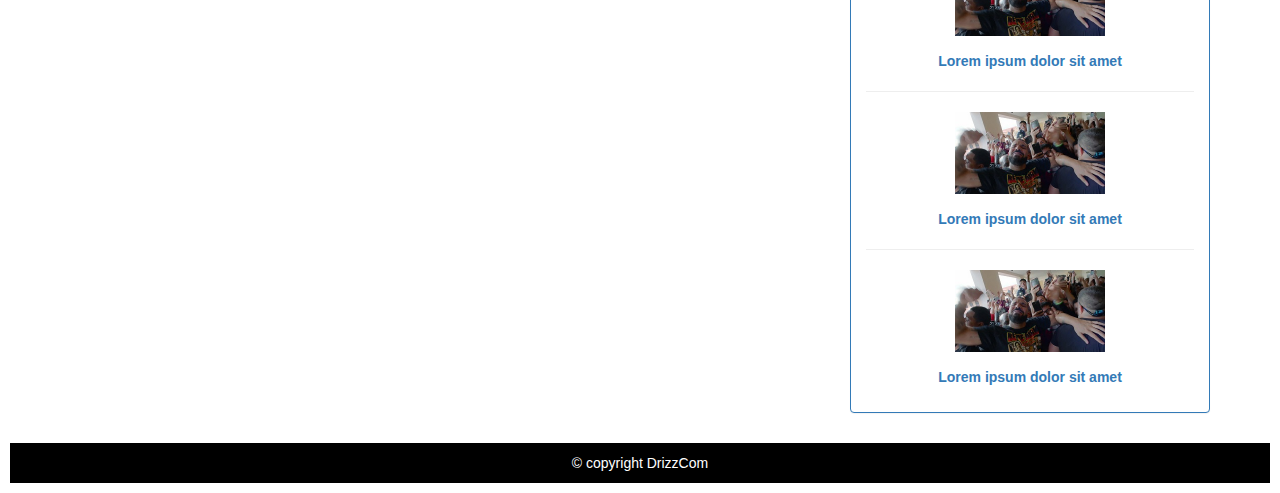
<file: html-files/video-testing.html>
<!DOCTYPE html>
<html>
<head>
	<title>video testing</title>
 <meta charset="utf-8">
 <meta name="viewport" content="width=device-width, initial-scale=1">
 <link rel="stylesheet" href="https://maxcdn.bootstrapcdn.com/bootstrap/3.3.7/css/bootstrap.min.css">
 <script src="https://ajax.googleapis.com/ajax/libs/jquery/3.3.1/jquery.min.js"></script>
 <script src="https://maxcdn.bootstrapcdn.com/bootstrap/3.3.7/js/bootstrap.min.js"></script>
 <link rel="stylesheet" href="https://cdnjs.cloudflare.com/ajax/libs/font-awesome/4.7.0/css/font-awesome.min.css">
 <link rel="stylesheet" type="text/css" href="../css-files/videostyle.css">
</head>
<body>
  <button onclick="topFunction()" id="myBtn" title="Go to top"><span class="glyphicon glyphicon-arrow-up"></span></button>
 <div class="container">
      <div class="row">
        <div class="col-xs-12" "col-sm-12" "col-md-12" "col-lg-12">
          <h1 class="header"><a href="../html-files/index.html">PottersNation</a></h1>
          <h5 class="header-pot">WE OPEN THE NEW MUSIC FOR YOU</h5>
        </div>
      </div>
    </div>
    <nav class="navbar navbar-inverse" style="border-radius:0px;">
  <div class="container-fluid">
    <div class="navbar-header">
      <button type="button" class="navbar-toggle" data-toggle="collapse" data-target="#myNavbar">
        <span class="icon-bar"></span>
        <span class="icon-bar"></span>
        <span class="icon-bar"></span>
      </button>
    </div>
    <div class="collapse navbar-collapse" id="myNavbar">
      <ul class="nav navbar-nav">
        <li><a href="../html-file/index.html">Home</a></li>
        <li><a href="../html-files/music.html">Music</a></li>
        <li class="active"><a href="../html-files/video-testing.html">Video</a></li>
        <li><a href="../html-files/album.html">Album</a></li>
        <li><a href="../html-files/contact-form.html">Contact</a></li>
      </ul>
      <ul class="nav navbar-nav navbar-right" style="font-size:20px; margin:9px;">
        <a class="fb-ic mr-3"><i class="fa fa-lg fa-facebook"> </i></a>
        <a class="tw-ic mr-3"><i class="fa fa-lg fa-twitter"> </i></a>
        <a class="ins-ic mr-3"><i class="fa fa-lg fa-instagram"> </i></a>

       </ul>
     </div>
   </div>
  </nav>

    <div class="container">
    <div class="row">
      <div class="col-sm-8">
        <div class="panel panel-default">
          <div class="panel-heading">
            <h2>VIDEOS</h2>
          </div>
          <div class="panel-body">
            <div class="media">
              <div class="media-left">
                <img src="../images/video1.jpg" class="media-object" style="width: 160px">
              </div>
              <div class="media-body">
                <div class="media-heading">
                  <p class="v-topic"><a href="video-pages.html">Lorem ipsum</a></p>
                  <p class="song-review">Lorem ipsum dolor sit amet, consectetur adipiscing elit, sed do eiusmod tempor incididunt ut labore et dolore magna aliqua....</p>
                </div>
              </div>
            </div> 
             <div class="media">
              <div class="media-left">
                <img src="../images/video1.jpg" class="media-object" style="width: 160px">
              </div>
              <div class="media-body">
                <div class="media-heading">
                  <p class="v-topic"><a href="video-pages.html">Lorem ipsum</a></p>
                  <p class="song-review">Lorem ipsum dolor sit amet, consectetur adipiscing elit, sed do eiusmod tempor incididunt ut labore et dolore magna aliqua....</p>
                </div>
              </div>
            </div> 
            <div class="media">
              <div class="media-left">
                <img src="../images/video1.jpg" class="media-object" style="width: 160px">
              </div>
              <div class="media-body">
                <div class="media-heading">
                  <p class="v-topic"><a href="video-pages.html">Lorem ipsum</a></p>
                  <p class="song-review">Lorem ipsum dolor sit amet, consectetur adipiscing elit, sed do eiusmod tempor incididunt ut labore et dolore magna aliqua....</p>
                </div>
              </div>
            </div> 
            <div class="media">
              <div class="media-left">
                <img src="../images/video1.jpg" class="media-object" style="width: 160px">
              </div>
              <div class="media-body">
                <div class="media-heading">
                  <p class="v-topic"><a href="video-pages.html">Lorem ipsum</a></p>
                  <p class="song-review">Lorem ipsum dolor sit amet, consectetur adipiscing elit, sed do eiusmod tempor incididunt ut labore et dolore magna aliqua....</p>
                </div>
              </div>
            </div>  
            <div class="media">
              <div class="media-left">
                <img src="../images/video1.jpg" class="media-object" style="width: 160px">
              </div>
              <div class="media-body">
                <div class="media-heading">
                  <p class="v-topic"><a href="video-pages.html">Lorem ipsum</a></p>
                  <p class="song-review">Lorem ipsum dolor sit amet, consectetur adipiscing elit, sed do eiusmod tempor incididunt ut labore et dolore magna aliqua....</p>
                </div>
              </div>
            </div>  
          </div>

          <ul class="pagination" style="margin-left: 10px;">
            <li class="active"><a href="#">1</a></li>
            <li><a href="">2</a></li>
            <li><a href="">3</a></li>
            <li><a href="">4</a></li>
            <li><a href="">5</a></li>
          </ul>
         </div>
       </div>
        
        
      <div class="col-sm-4">
         <div class="advert-box"><img class="img-responsive" src="../images/advert.png" alt="Passenger"></div>
        <div class="panel panel-default">
          <div class="panel-heading"><h4>Search for a post</h4></div>
          <div class="panel-body">
            <form class="navbar-form" action="">
                <div class="input-group">
                  <input type="text" class="form-control" placeholder="Search" name="search">
                  <div class="input-group-btn">
                    <button class="btn btn-default" type="submit">
                      <i class="glyphicon glyphicon-search"></i>
                    </button>
                  </div>
                </div>
          </form>
          </div>
        </div>
        <div class="panel panel-primary">
          <div class="panel-heading">NGN MUSIC OF THE WEEEK</div>
          <div class="panel-body">
            <h4 class="song-title">Science student - olamide</h4>
            <img class="img-responsive center-block" src="../images/science-student.jpg" alt="Passenger">
            <div class=" text-center">
            <a href="#" class="btn btn-default btn-sm active" role="button" aria-pressed="true" style="margin-top: 23px;">Download</a>
          </div>
          </div>
        </div>

        <div class="panel panel-primary">
          <div class="panel-heading">NGN VIDEO OF THE WEEEK</div>
          <div class="panel-body">
            <h4 class="song-title">ire - adekunle gold</h4>
            <div class="embed-responsive embed-responsive-16by9">
            <iframe src="https://www.youtube.com/embed/1n6PP_At3BY" frameborder="0" allow="autoplay; encrypted-media" allowfullscreen></iframe>
           </div>
            <div class=" text-center">
            <a href="#" class="btn btn-default btn-sm active" role="button" aria-pressed="true" style="margin-top: 23px;">Download</a>
          </div>
          </div>
        </div>

         <div class="row">
              <div class="col-sm-12">
                 <div class="social">
                    <h3>Follow us on:</h3>
                    <a href="#" class="fa fa-facebook"></a>
                    <a href="#" class="fa fa-twitter"></a>
                    <a href="#" class="fa fa-instagram"></a>
                    <a href="#" class="fa fa-snapchat-ghost"></a>
                 </div>
              </div>
           </div>
           <div class="panel panel-primary" style="margin-top: 23px">
            <div class="panel-heading">
              <strong>NGN POPULAR POST OF THE WEEEK</strong>
            </div> 
            <div class="panel-body">
              <img class="img-responsive center-block" src="../images/video1.jpg" alt="posts" style="width: 150px;">
              <p class="img-topic"><a href="../html-files/music-page.html">Lorem ipsum dolor sit amet</a></p>
            <hr>

             <img class="img-responsive center-block" src="../images/video1.jpg" alt="posts" style="width: 150px;">
              <p class="img-topic"><a href="../html-files/music-page.html">Lorem ipsum dolor sit amet</a></p>
            <hr> 

             <img class="img-responsive center-block" src="../images/video1.jpg" alt="posts" style="width: 150px;">
              <p class="img-topic"><a href="../html-files/music-page.html">Lorem ipsum dolor sit amet</a></p>
            </div>
           </div>
         </div>
      </div>
   </div>
      <footer class="footer">
          <p> &copy copyright DrizzCom</p>
        </footer>
        <script src="../javascript/main.js"></script>
</body>
</html>
</file>
<file: css-files/mystyle.css>
<style media="screen">

body, html {
height: 100%;
margin: 0;
}

.header{
  text-align: center;
}

.header a{
  text-decoration: none;
  font-weight: bold;
}

.header a:hover{
  color: red;
}

.header-pot{
  text-align: center;
}

.active{
 margin-right: 0px;
}

.navbar-nav > li a {
 margin-bottom: 0;
 padding-right: 17px;
 margin-right: 4px;
}

.navbar-inverse ul.nav li.active a:hover{
  background-color: #c13b3b;
 }

.navbar-inverse ul.nav li a:hover{
  background-color: #c13b3b;
 }

  #myBtn {
  display: none;
  position: fixed;
  bottom: 20px;
  right: 30px;
  z-index: 99;
  font-size: 18px;
  border: none;
  outline: none;
  background-color: blue;
  color: white;
  cursor: pointer;
  padding: 15px;
  border-radius: 50%;
}

#myBtn:hover {
  background-color: #555;
}

 #slider{
   margin-top: -19px;
 }

 #slider .item{
   height: 400px;
 }

 #slide1 {
   background: url('../images/thepottv4.jpg') center no-repeat;
   width: 100%;
 }

 #slide2 {
   background: url('../images/thepotv3.jpg') center no-repeat;
   width: 100%;
 }

 #slide3 {
   background: url('../images/thepottv5.jpg') center no-repeat;
   width: 100%;
 }

 .carousel-caption{
   font-size: 18px;
 }

 .lattest-album{
   font-family: "Times New Roman", Times, serif;
   text-align: center;
 }



 .img-responsive{
   margin: 20px;
   width: 80%;
   height: 70%;
 }

 .img-topic{
   text-align: center;
   margin-left:-45px;
 }


 .story-line{
   color: grey;
 }

 .media-heading a{
   text-decoration: none;
 }

 .media-heading a:hover{
   color: red;
 }

 .read-more a{
   text-decoration: none;
 }

 .read-more a:hover{
   color: red;
 }

 .this-week{
   margin: 12px;
   font-size: 26px;
 }

 .number{
   font-size: 60px;
   margin-top:-10px;
 }


 .title {

   text-align: center;
 }

 .top-song{
   text-align: center;
 }

 .top-song a:hover{
   color: red;
   text-decoration: none;
 }

 .top-singer {
   text-align: center;
 }

 .number{
   text-align: center;
 }

 .footer{
   background-color: black;
   height: 40px;
   margin: 10px;
 }

 .footer p{
   text-align: center;
   color: white;
   padding: 10px;
 }
















@media only screen and (min-width : 320px) {
.header{
  font-size: 20px;
}

.header-pot{
  font-size: 12px;
}

.navbar-nav > li a{
  font-size: 14px;
 }
}



@media only screen and (min-width : 768px) {
 .header{
   font-size: 24px;
 }

 .header-pot{
   font-size: 15px;
 }

 .navbar-nav > li a{
   font-size: 17px;
 }

 .img-body{
   font-size: 20px;
 }

 .story-line{
   font-size: 21px;
 }


}

 @media only screen and (min-width : 992px) {
   .header{
     font-size: 26px;
  }

   .header-pot{
     font-size: 18px;
  }

   .navbar-nav > li a{
     font-size: 20px;
  }

  .img-topic{
    text-align: center;
    margin-left:-45px;
    font-size: 30px;
  }

  .lattest-album{
    font-family: "Times New Roman", Times, serif;
    text-align: center;
    font-size: 40px;
  }

  .img-body{
    font-size: 20px;
  }

  .story-line{
    font-size: 17px;
  }
}

</style>
</file>
<file: css-files/album.css>
<style>
body, html {

margin: 0;
height: 100%;
}

.header{
  text-align: center;
  font-size: 27px;
}

.header a{
  text-decoration: none;
  font-weight: bold;
}

.header a:hover{
  color: red;
}

.header-pot{
  text-align: center;
  font-size: 18px;
}

.active{
 margin-right: 0px;
}

.navbar-nav > li a {
 margin-bottom: 0;
 padding-right: 16px;
 margin-right: 4px;
 font-size: 23px;
}

.navbar-inverse ul.nav li.active a:hover{
  background-color: #c13b3b;
 }

.navbar-inverse ul.nav li a:hover{
  background-color: #c13b3b;
 }

 .album-head{
 	text-align: center;
 }

 .star-rating {
  line-height:32px;
  font-size:1.25em;
  margin-right: -7px; 
}

.star-rating .fa-star-o{color: blue;}

.btn-sm{
  border-radius: 15px;
  padding-left: 40px;
  padding-right: 40px;
 }

 #myBtn {
  display: none;
  position: fixed;
  bottom: 20px;
  right: 30px;
  z-index: 99;
  font-size: 18px;
  border: none;
  outline: none;
  background-color: blue;
  color: white;
  cursor: pointer;
  padding: 15px;
  border-radius: 50%;
}

#myBtn:hover {
  background-color: #555;
}

.footer{
   background-color: black;
   height: 40px;
   margin: 10px;
 }

 .footer p{
   text-align: center;
   color: white;
   padding: 10px;
 }



 @media only screen and (min-width : 320px) {
.header{
  font-size: 20px;
}

.header-pot{
  font-size: 12px;
}

.navbar-nav > li a{
  font-size: 14px;
 }
}



@media only screen and (min-width : 768px) {
 .header{
   font-size: 24px;
 }

 .header-pot{
   font-size: 15px;
 }

 .navbar-nav > li a{
   font-size: 17px;
 }

}

 @media only screen and (min-width : 992px) {
   .header{
     font-size: 26px;
  }

   .header-pot{
     font-size: 18px;
  }

   .navbar-nav > li a{
     font-size: 20px;
  }

}


</style>
</file>
<file: css-files/contact-style.css>
<style>
body, html {
height: 100%;
margin: 0;
}

.header{
  text-align: center;
}

.header a{
  text-decoration: none;
  font-weight: bold;
}

.header a:hover{
  color: red;
}

.header-pot{
  text-align: center;
}

.navbar-nav > li a {
 margin-bottom: 0;
 padding-right: 17px;
 margin-right: 4px;
}

.navbar-inverse ul.nav li.active a:hover{
  background-color: #c13b3b;
 }

.navbar-inverse ul.nav li a:hover{
  background-color: #c13b3b;
 }

h1,h2,h3 {
	margin:0 0 35px 0;
	letter-spacing:1px;
}

p{
	margin:0 0 25px;
	font-size:18px;
	line-height:1.6em;
}
a{
	color:#26a5d3;
}
a:hover,a:focus{
	text-decoration:none;
	color: red;
}

#contact{
	background:#333333;
	color:#f4f4f4;
	padding-bottom:80px;
}

textarea.form-control{
    height:100px;
  }

.header{
  text-align: center;
  margin-bottom: 2px;
  font-size: 20px;

}

.header-pot{
  text-align: center;
}

.text-center{
  margin-top: -16px;
}

.footer{
  text-align: center;
  margin-top: 10px;
}

@media only screen and (min-width : 320px) {
  div.form-group{
    padding-right: 50px;
    padding-left: 50px;
  }

   .btn-lg{
     margin-top: 5px;
   }
}


@media only screen and (min-width : 992px) {
   .header{
     font-size: 27px;
  }

   .header-pot{
     font-size: 19px;
  }

   .navbar-nav > li a{
     font-size: 24px;
  }
}

</style>
</file>
<file: css-files/music-page.css>
<style media="screen">

body, html {
height: 100%;
margin: 0;
}

.header{
  text-align: center;
}

.header a{
  text-decoration: none;
  font-weight: bold;
} 

.header a:hover{
  color: red;
}

.header-pot{
  text-align: center;
}

.active{
 margin-right: 0px;
}

.navbar-nav > li a {
 margin-bottom: 0;
 padding-right: 17px;
 margin-right: 4px;
}

.navbar-inverse ul.nav li.active a:hover{
  background-color: #c13b3b;
 }

.navbar-inverse ul.nav li a:hover{
  background-color: #c13b3b;
 }


.glyphicon-eye-open{
  margin-left: 20px;
}

.views{
  margin-left: 5px;
}

.review{
  text-decoration-line: underline;
  text-decoration-style: 2px solid;
}

.rate-review{
  color:  #d9534f;
}


.star-rating {
  line-height:32px;
  font-size:1.25em;
  margin-right: -7px; 
}

.star-rating .fa-star-o{color: blue;}
@media only screen and (min-width : 320px)  {
.header{
  font-size: 20px;
}

.header-pot{
  font-size: 12px;
}

.navbar-nav > li a{
  font-size: 14px;
 }

 .video-name{
  font-size: 18px;
 }

 .btn-sm{
  border-radius: 15px;
  padding-left: 40px;
  padding-right: 40px;
 }

  #myBtn {
  display: none;
  position: fixed;
  bottom: 20px;
  right: 30px;
  z-index: 99;
  font-size: 18px;
  border: none;
  outline: none;
  background-color: blue;
  color: white;
  cursor: pointer;
  padding: 15px;
  border-radius: 50%;
}

#myBtn:hover {
  background-color: #555;
}

 .social > .fa {
  padding: 20px;
  font-size: 30px;
  width: 70px;
  text-align: center;
  text-decoration: none;
  margin: 5px 2px;
}

 .social > .fa:hover {
    opacity: 0.7;
}

 .social > .fa-facebook {
  background: #3B5998;
  color: white;
}

 .social > .fa-twitter {
  background: #55ACEE;
  color: white;
}

 .social > .fa-instagram {
  background: #125688;
  color: white;
}

 .social > .fa-snapchat-ghost {
  background: #fffc00;
  color: white;
  text-shadow: -1px 0 black, 0 1px black, 1px 0 black, 0 -1px black;
}


.media-body > .comment-body{
  margin-top: 10px; 
  font-size: 23px;
}

 div.form-group{
  padding-left: 8px;
  padding-right: 8px;
 }

 .song-title{
  text-align: center;
 }

  .footer{
   background-color: black;
   height: 40px;
   margin: 10px;
   

 }

 .footer p{
   text-align: center;
   color: white;
   padding: 10px;
 }






}

@media only screen and (min-width : 320px)  {
.header{
  font-size: 20px;
}

.header-pot{
  font-size: 12px;
}

.navbar-nav > li a{
  font-size: 14px;
 }

.media-object{
  width: 70px;
}

.media-body > .comment-body{
  font-size: 17px;
  margin-bottom: -8px;
}


.comment-header{
  font-size: 24px;
}
}



@media only screen and (min-width: 350px) and (max-width: 375px){
.header{
  font-size: 20px;
}

.header-pot{
  font-size: 12px;
}

.navbar-nav > li a{
  font-size: 14px;
 }

.video-name{
  font-size: 20px;
}

.media-object{
  width: 80px;
}

.media-body > .comment-body{
  font-size: 19px;
  margin-bottom: -10px;
}


.comment-header{
  font-size: 27px;
}

}

@media only screen and (min-width: 400px) and (max-width: 500px){
.header{
  font-size: 20px;
}

.header-pot{
  font-size: 12px;
}

.navbar-nav > li a{
  font-size: 14px;
 }


.video-name{
  font-size: 22px;
}

.media-object{
  width: 110px;
}

.media-body > .comment-body{
  font-size: 22px;
  margin-bottom: -10px;
}


.comment-header{
  font-size: 30px;
}


}


@media only screen and (min-width : 768px) {
 .header{
   font-size: 24px;
 }

 .header-pot{
   font-size: 15px;
 }

 .navbar-nav > li a{
   font-size: 17px;
 }

 .video-name{
  font-size: 30px;
 }
 .media-object{
  width: 14px;
}

.media-body > .comment-body{
  font-size: 25px;
  margin-bottom: -13px;
}


.comment-header{
  font-size: 32px;
}

.media-object{
  width: 50px;
}
 

}

 @media only screen and (min-width : 992px) {
   .header{
     font-size: 28px;
  }

   .header-pot{
     font-size: 20px;
  }

   .navbar-nav > li a{
     font-size: 22px;
  }

  .video-name{
    font-size: 30px;
  }

  .media-object{
  width: 140px;
  }

  .media-body > .comment-body{
    font-size: 23px;
    margin-top: 10px;
    
  }


  .comment-header{
    font-size: 34px;
  }

 

 
}









</style>
</file>
<file: css-files/music.css>
<style>
body, html {

margin: 0;
height: 100%;
}

.header{
  text-align: center;
}

.header a{
  text-decoration: none;
  font-weight: bold;
}

.header a:hover{
  color: red;
}

.header-pot{
  text-align: center;
}

.active{
 margin-right: 0px;
}

 #myBtn {
  display: none;
  position: fixed;
  bottom: 20px;
  right: 30px;
  z-index: 99;
  font-size: 18px;
  border: none;
  outline: none;
  background-color: blue;
  color: white;
  cursor: pointer;
  padding: 15px;
  border-radius: 50%;
}

#myBtn:hover {
  background-color: #555;
}

.navbar-nav > li a {
 margin-bottom: 0;
 padding-right: 17px;
 margin-right: 4px;
}

.navbar-inverse ul.nav li.active a:hover{
  background-color: #c13b3b;
 }

.navbar-inverse ul.nav li a:hover{
  background-color: #c13b3b;
 }

 .social > .fa {
  padding: 20px;
  font-size: 30px;
  width: 70px;
  text-align: center;
  text-decoration: none;
  margin: 5px 2px;
}

 .social > .fa:hover {
    opacity: 0.7;
}

 .social > .fa-facebook {
  background: #3B5998;
  color: white;
}

 .social > .fa-twitter {
  background: #55ACEE;
  color: white;
}

 .social > .fa-instagram {
  background: #125688;
  color: white;
}

 .social > .fa-snapchat-ghost {
  background: #fffc00;
  color: white;
  text-shadow: -1px 0 black, 0 1px black, 1px 0 black, 0 -1px black;
}

 .img-topic{
   text-align: center;
   margin-top: 15px;

}
 .img-topic a{
   font-weight: bold;
   text-decoration: none;
 }

  .img-topic a:hover{
    color: red;
  }

.btn-sm{
  border-radius: 15px;
  padding-left: 40px;
  padding-right: 40px;
 }

div.panel-body > a{
  text-decoration: none;
}

 .song-title{
  text-align: center;
 }

 .td-link a{
  text-decoration: none;
  font-weight: bold;
 }

 .td-link a:hover{
  color: red;
 }


 .footer{
   background-color: black;
   height: 40px;
   margin: 10px;
 }

 .footer p{
   text-align: center;
   color: white;
   padding: 10px;
 }



 @media only screen and (max-width : 320px)  {
   .header{
    font-size: 20px;
  }

  .header-pot{
    font-size: 12px;
  }

  .navbar-nav > li a{
    font-size: 14px;
   }
  .media{
    margin-top: -150px; 
  }
 }

 @media only screen and (max-width : 360px)  {
  .header{
    font-size: 20px;
  }

  .header-pot{
    font-size: 12px;
  }

  .navbar-nav > li a{
    font-size: 14px;
   }
  .media{
    margin-bottom: -100px; 
  }
 }

@media only screen and (min-width: 370px) and (max-width: 384px){
    .header{
    font-size: 20px;
  }

  .header-pot{
    font-size: 12px;
  }

  .navbar-nav > li a{
    font-size: 14px;
   }
 
}
 @media only screen and (min-width: 400px) and (max-width: 500px){
  .header{
    font-size: 20px;
  }

  .header-pot{
    font-size: 12px;
  }

  .navbar-nav > li a{
    font-size: 14px;
   }
 }

 @media only screen and (min-width : 992px) {
   .header{
     font-size: 26px;
  }

   .header-pot{
     font-size: 18px;
  }

   .navbar-nav > li a{
     font-size: 20px;
  }
}
</file>
<file: css-files/video-page-style.css>
<style media="screen">

body, html {
height: 100%;
margin: 0;
}

.header{
  text-align: center;
}

.header-pot{
  text-align: center;
}

.header a{
  text-decoration: none;
  font-weight: bold;
} 

.header a:hover{
  color: red;
}

.active{
 margin-right: 0px;
}

 #myBtn {
  display: none;
  position: fixed;
  bottom: 20px;
  right: 30px;
  z-index: 99;
  font-size: 18px;
  border: none;
  outline: none;
  background-color: blue;
  color: white;
  cursor: pointer;
  padding: 15px;
  border-radius: 50%;
}

#myBtn:hover {
  background-color: #555;
}

.navbar-nav > li a {
 margin-bottom: 0;
 padding-right: 17px;
 margin-right: 4px;
}

.navbar-inverse ul.nav li.active a:hover{
  background-color: #c13b3b;
 }

.navbar-inverse ul.nav li a:hover{
  background-color: #c13b3b;
 }


.glyphicon-eye-open{
	margin-left: 20px;
}

.views{
	margin-left: 5px;
}

.review{
  text-decoration-line: underline;
  text-decoration-style: 2px solid;
}

.rate-review{
  color:  #d9534f;
}


.star-rating {
  line-height:32px;
  font-size:1.25em;
  margin-right: -7px; 
}

.star-rating .fa-star-o{color: blue;}
@media only screen and (min-width : 320px)  {
.header{
  font-size: 20px;
}

.header-pot{
  font-size: 12px;
}

.navbar-nav > li a{
  font-size: 14px;
 }

 .video-name{
 	font-size: 18px;
 }

 .btn-sm{
  border-radius: 15px;
  padding-left: 40px;
  padding-right: 40px;
 }

 .social > .fa {
  padding: 20px;
  font-size: 30px;
  width: 70px;
  text-align: center;
  text-decoration: none;
  margin: 5px 2px;
}

 .social > .fa:hover {
    opacity: 0.7;
}

 .social > .fa-facebook {
  background: #3B5998;
  color: white;
}

 .social > .fa-twitter {
  background: #55ACEE;
  color: white;
}

 .social > .fa-instagram {
  background: #125688;
  color: white;
}

 .social > .fa-snapchat-ghost {
  background: #fffc00;
  color: white;
  text-shadow: -1px 0 black, 0 1px black, 1px 0 black, 0 -1px black;
}


.media-body > .comment-body{
  margin-top: 10px; 
  font-size: 23px;
}

 div.form-group{
  padding-left: 8px;
  padding-right: 8px;
 }

 .song-title{
  text-align: center;
 }

  .footer{
   background-color: black;
   height: 40px;
   margin: 10px;
   

 }

 .footer p{
   text-align: center;
   color: white;
   padding: 10px;
 }






}

@media only screen and (min-width : 320px)  {
.header{
  font-size: 20px;
}

.header-pot{
  font-size: 12px;
}

.navbar-nav > li a{
  font-size: 14px;
 }

.media-object{
  width: 70px;
}

.media-body > .comment-body{
  font-size: 17px;
  margin-bottom: -8px;
}


.comment-header{
  font-size: 24px;
}
}



@media only screen and (min-width: 350px) and (max-width: 375px){
.header{
  font-size: 20px;
}

.header-pot{
  font-size: 12px;
}

.navbar-nav > li a{
  font-size: 14px;
 }

.video-name{
	font-size: 20px;
}

.media-object{
  width: 80px;
}

.media-body > .comment-body{
  font-size: 19px;
  margin-bottom: -10px;
}


.comment-header{
  font-size: 27px;
}

}

@media only screen and (min-width: 400px) and (max-width: 500px){
.header{
  font-size: 20px;
}

.header-pot{
  font-size: 12px;
}

.navbar-nav > li a{
  font-size: 14px;
 }


.video-name{
	font-size: 22px;
}

.media-object{
  width: 110px;
}

.media-body > .comment-body{
  font-size: 22px;
  margin-bottom: -10px;
}


.comment-header{
  font-size: 30px;
}


}


@media only screen and (min-width : 768px) {
 .header{
   font-size: 24px;
 }

 .header-pot{
   font-size: 15px;
 }

 .navbar-nav > li a{
   font-size: 17px;
 }

 .video-name{
 	font-size: 30px;
 }
 .media-object{
  width: 14px;
}

.media-body > .comment-body{
  font-size: 25px;
  margin-bottom: -13px;
}


.comment-header{
  font-size: 32px;
}

.media-object{
  width: 50px;
}
 

}

 @media only screen and (min-width : 992px) {
   .header{
     font-size: 28px;
  }

   .header-pot{
     font-size: 19px;
  }

   .navbar-nav > li a{
     font-size: 22px;
  }

  .video-name{
  	font-size: 34px;
  }

  .media-object{
  width: 140px;
  }

  .media-body > .comment-body{
    font-size: 25px;
    margin-top: 10px;
    
  }


  .comment-header{
    font-size: 34px;
  }

 

 
}









</style>
</file>
<file: css-files/videostyle.css>
<style media="screen">
body, html {

margin: 0;
height: 100%;
}

.header{
  text-align: center;
}

.header a{
  text-decoration: none;
  font-weight: bold;
}

.header a:hover{
  color: red;
}

.header-pot{
  text-align: center;
}

.active{
 margin-right: 0px;
}

.navbar-nav > li a {
 margin-bottom: 0;
 padding-right: 16px;
 margin-right: 4px;
}

.navbar-inverse ul.nav li.active a:hover{
  background-color: #c13b3b;
 }

.navbar-inverse ul.nav li a:hover{
  background-color: #c13b3b;
 }

  #myBtn {
  display: none;
  position: fixed;
  bottom: 20px;
  right: 30px;
  z-index: 99;
  font-size: 18px;
  border: none;
  outline: none;
  background-color: blue;
  color: white;
  cursor: pointer;
  padding: 15px;
  border-radius: 50%;
}

#myBtn:hover {
  background-color: #555;
}

 .v-topic a{
   font-weight: bold;
   text-decoration: none;
 }

  .v-topic a:hover{
    color: red;
  }

 .btn-sm{
  border-radius: 15px;
  padding-left: 40px;
  padding-right: 40px;
 }

 .social > .fa {
  padding: 20px;
  font-size: 30px;
  width: 70px;
  text-align: center;
  text-decoration: none;
  margin: 5px 2px;
}

 .social > .fa:hover {
    opacity: 0.7;
}

 .social > .fa-facebook {
  background: #3B5998;
  color: white;
}

 .social > .fa-twitter {
  background: #55ACEE;
  color: white;
}

 .social > .fa-instagram {
  background: #125688;
  color: white;
}

 .social > .fa-snapchat-ghost {
  background: #fffc00;
  color: white;
  text-shadow: -1px 0 black, 0 1px black, 1px 0 black, 0 -1px black;
}

 .img-topic{
   text-align: center;
   margin-top: 15px;

}

.img-topic a{
   font-weight: bold;
   text-decoration: none;
 }

  .img-topic a:hover{
    color: red;
  }

  .song-title{
    text-align: center;
  }

div.panel-body > a{
  text-decoration: none;
}

.footer{
   background-color: black;
   height: 40px;
   margin: 10px;
   

 }

 .footer p{
   text-align: center;
   color: white;
   padding: 10px;
 }



 @media only screen and (max-width : 640px)  {
  .song-review{
    visibility: hidden;

  }
 }

 @media only screen and (max-width : 320px)  {
   .header{
    font-size: 20px;
  }

  .header-pot{
    font-size: 12px;
  }

  .navbar-nav > li a{
    font-size: 14px;
   }
  .media{
    margin-top: -150px; 
  }
 }

 @media only screen and (max-width : 360px)  {
  .header{
    font-size: 20px;
  }

  .header-pot{
    font-size: 12px;
  }

  .navbar-nav > li a{
    font-size: 14px;
   }
  .media{
    margin-bottom: -100px; 
  }
 }

@media only screen and (min-width: 370px) and (max-width: 384px){
    .header{
    font-size: 20px;
  }

  .header-pot{
    font-size: 12px;
  }

  .navbar-nav > li a{
    font-size: 14px;
   }
  .media{
    margin-bottom: -60px;
  }
}
 @media only screen and (min-width: 400px) and (max-width: 500px){
  .header{
    font-size: 20px;
  }

  .header-pot{
    font-size: 12px;
  }

  .navbar-nav > li a{
    font-size: 14px;
   }

  .media{
    margin-top: -30px;
    margin-bottom: 13px;

  }
 }

 @media only screen and (min-width : 768px) {
 .header{
   font-size: 24px;
 }

 .header-pot{
   font-size: 15px;
 }

 .navbar-nav > li a{
   font-size: 17px;
 }
}

 @media only screen and (min-width : 992px) {
   .header{
     font-size: 30px;
  }

   .header-pot{
     font-size: 21px;
  }

   .navbar-nav > li a{
     font-size: 24px;
  }
}

 



</style>
</file>
